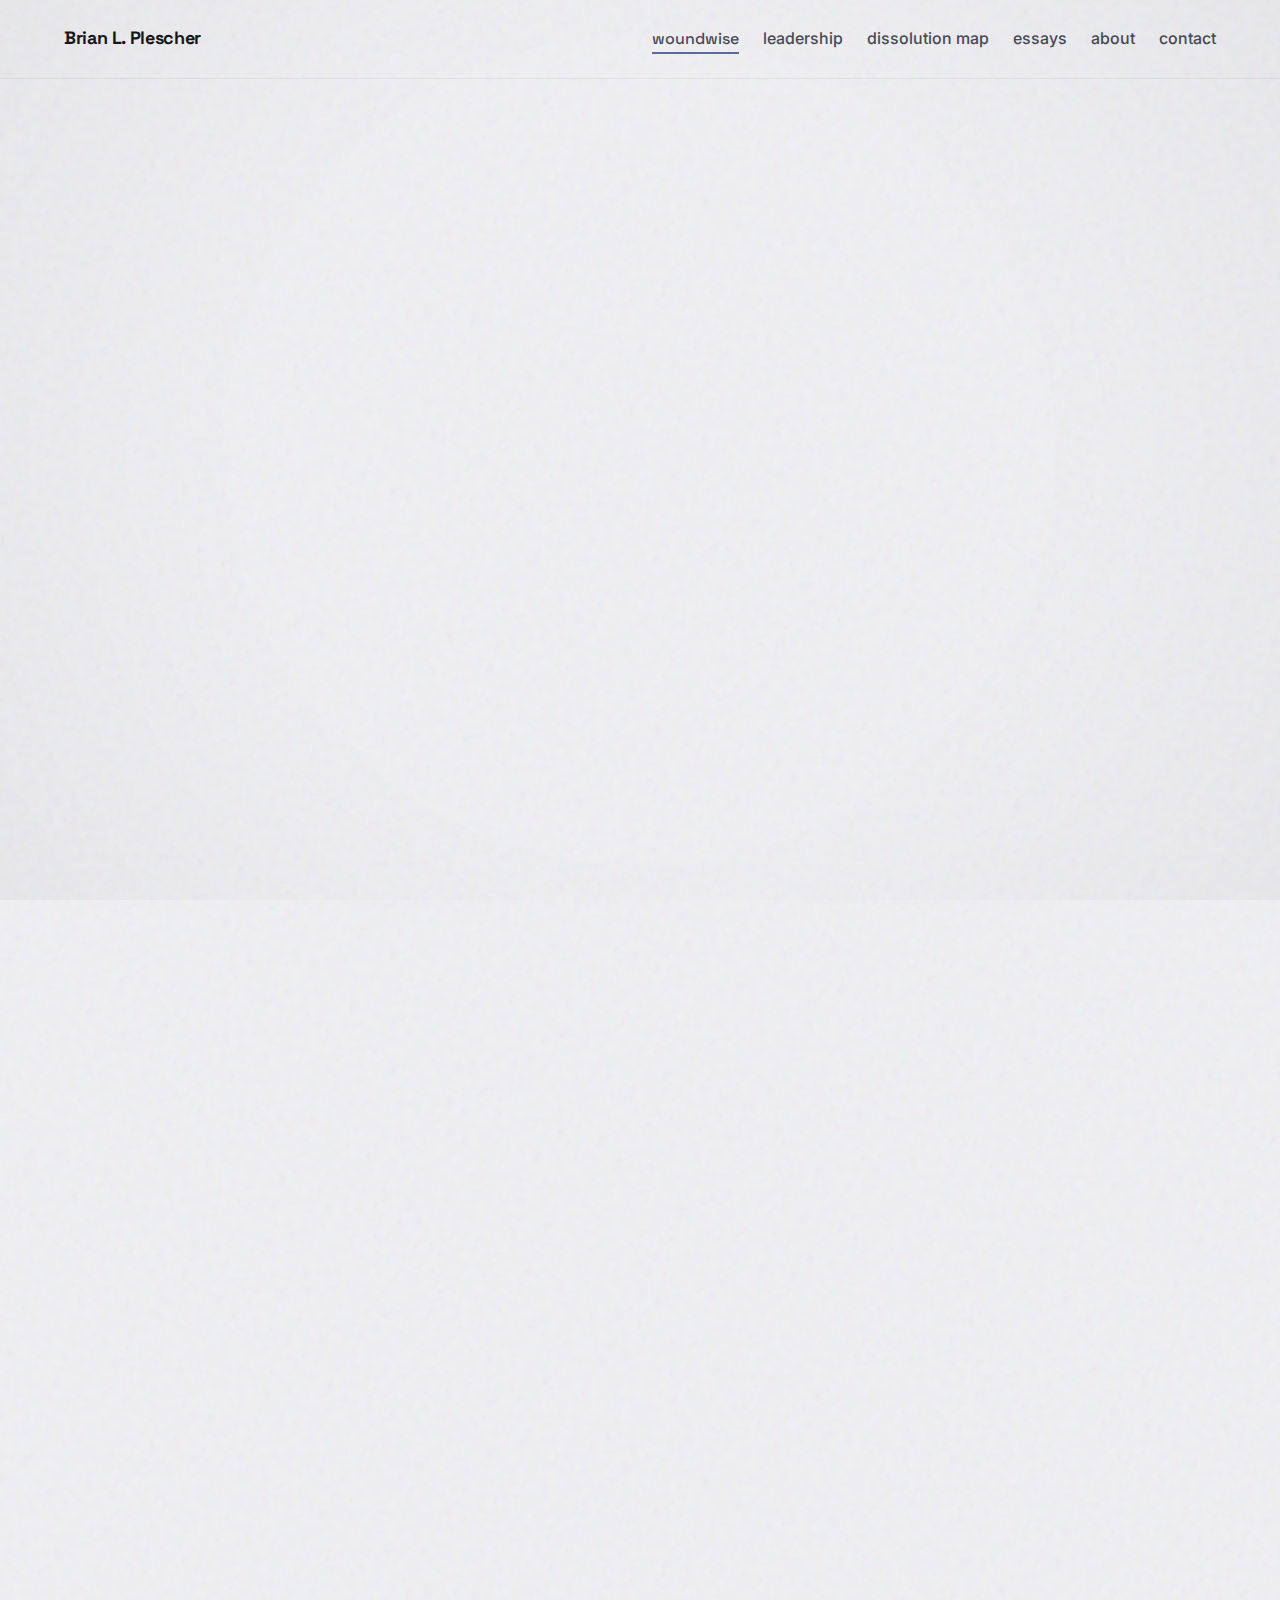
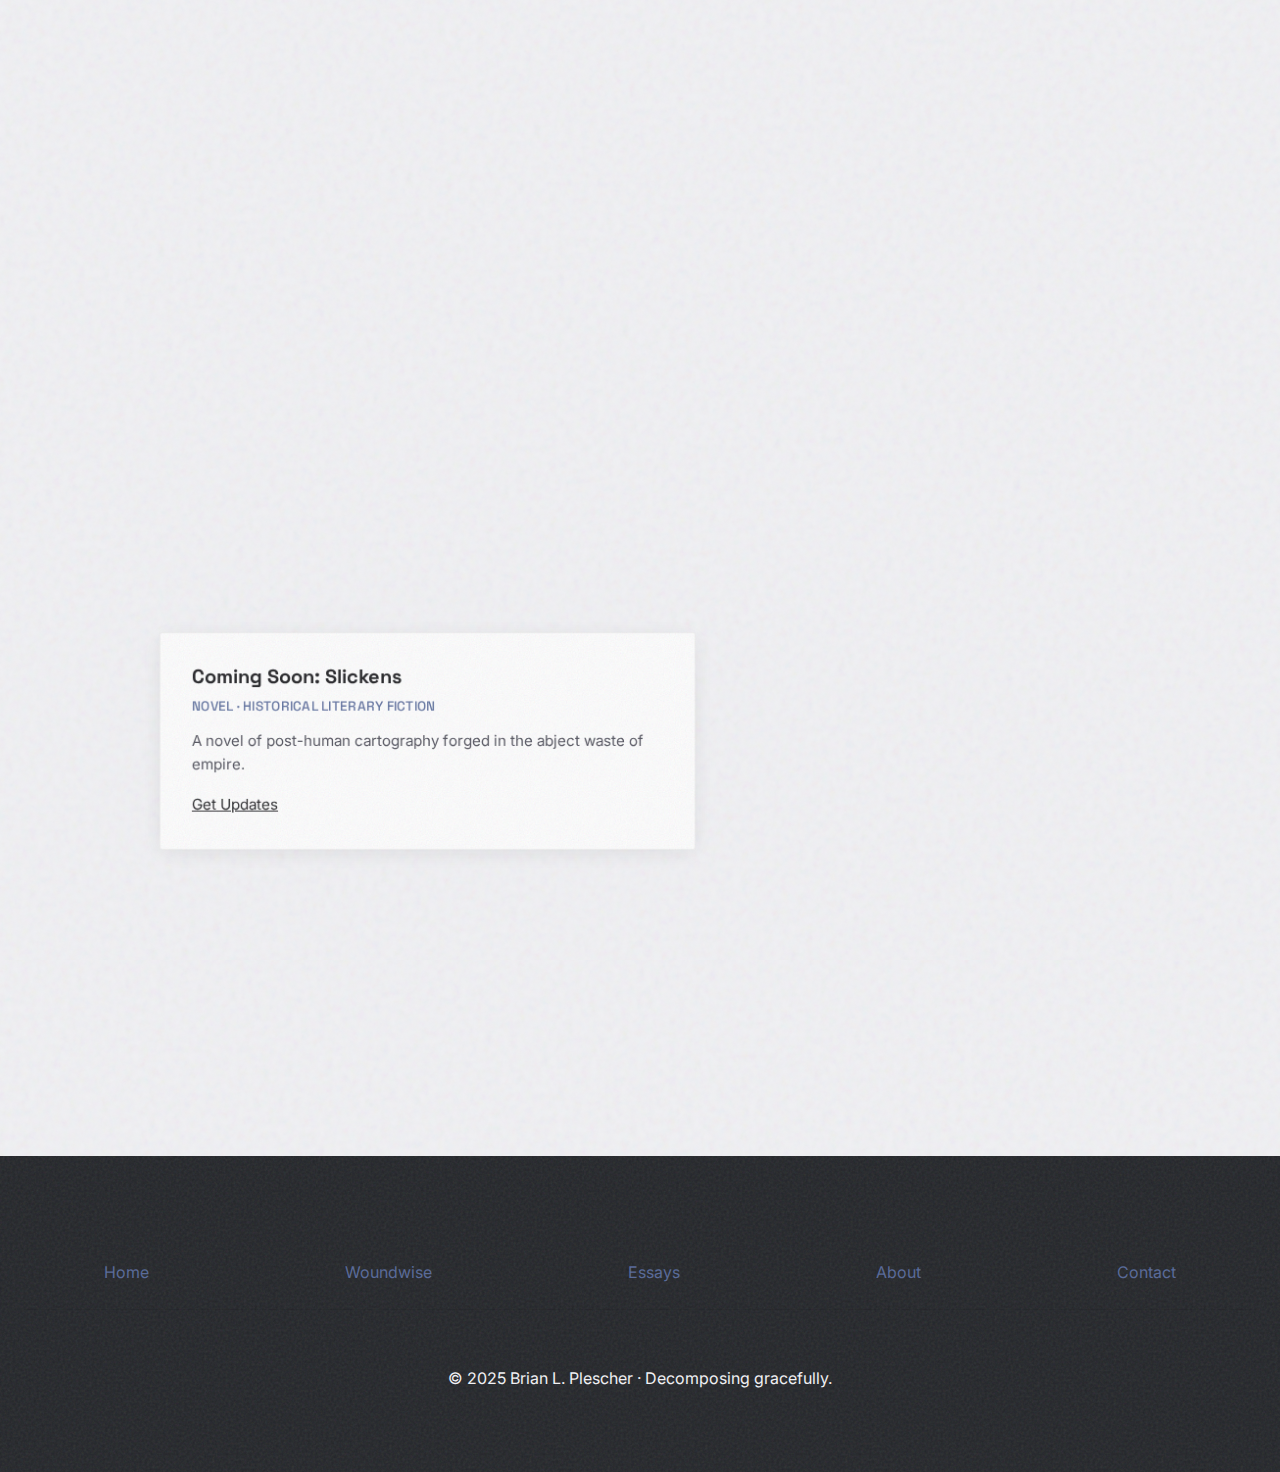
<file: index.html>
<!DOCTYPE html>
<html lang="en">

<head>
  <meta charset="UTF-8" />
  <meta name="viewport" content="width=device-width, initial-scale=1.0" />

  <title>Brian L. Plescher | Author of Woundwise | Experimental Philosophy & Fiction</title>
  <meta name="description"
    content="Brian L. Plescher, author of Woundwise: Dissolution, Abjective Ecology, and Subversive Becoming. Experimental philosophy, essays on collapse, mutual aid, and literary fiction exploring post-structural thought.">
  <meta name="keywords"
    content="Brian L. Plescher, Woundwise book, experimental philosophy, abjective ecology, dissolution philosophy, subversive becoming, post-structural philosophy, mutual aid, collapse methodology, philosophical essays">

  <link rel="canonical" href="https://www.brianplescher.com/">
  <link rel="icon" type="image/png" href="/images/favicon.png">

  <link rel="preconnect" href="https://fonts.googleapis.com">
  <link rel="preconnect" href="https://fonts.gstatic.com" crossorigin>
  <link
    href="https://fonts.googleapis.com/css2?family=Inter:wght@400;500;600&family=Space+Grotesk:wght@700&display=swap"
    rel="stylesheet" />
  <link rel="stylesheet" href="https://cdnjs.cloudflare.com/ajax/libs/font-awesome/6.5.2/css/all.min.css"
    integrity="sha512-SnH5WK+bZxgPHs44uWIX+LLJAJ9/2PkPKZ5QiAj6Ta86w+fsb2TkcmfRyVX3pBnMFcV7oQPJkl9QevSCWr3W6A=="
    crossorigin="anonymous" referrerpolicy="no-referrer" />
  <link rel="stylesheet" href="style.css">

  <style>
    .quote-librarything {
      font-style: italic;
      border-left: 4px solid var(--indigo);
      margin: var(--space-xl) 0;
      padding: var(--space-sm) var(--space-lg);
      color: var(--muted);
      max-width: 65ch;
    }

    .quote-librarything footer {
      text-align: right;
      font-size: 0.9rem;
      margin-top: var(--space-sm);
      font-family: 'Space Grotesk', sans-serif;
      color: var(--deepblue);
    }

    .quote-librarything a {
      color: var(--deepblue);
      text-decoration: underline;
      transition: color var(--transition-fast);
    }

    .quote-librarything a:hover,
    .quote-librarything a:focus {
      color: var(--indigo);
      outline: none;
    }
  </style>


  <meta property="og:type" content="website">
  <meta property="og:title" content="Brian L. Plescher | Author of Woundwise">
  <meta property="og:description"
    content="Author of Woundwise: Dissolution, Abjective Ecology, and Subversive Becoming. Experimental philosophy exploring collapse, mutual aid, and post-structural thought.">
  <meta property="og:url" content="https://www.brianplescher.com/">
  <meta property="og:image" content="https://www.brianplescher.com/images/woundwise_cover_seo.webp">

  <meta name="twitter:card" content="summary_large_image">
  <meta name="twitter:title" content="Brian L. Plescher | Author of Woundwise">
  <meta name="twitter:description"
    content="Author of Woundwise: Dissolution, Abjective Ecology, and Subversive Becoming. Experimental philosophy exploring collapse and mutual aid.">
  <meta name="twitter:image" content="https://www.brianplescher.com/images/woundwise_cover_seo.webp">

  <script type="application/ld+json">
  {
    "@context": "https://schema.org",
    "@type": "Person",
    "@id": "https://www.brianplescher.com/#brian",
    "name": "Brian L. Plescher",
    "url": "https://www.brianplescher.com/",
    "jobTitle": "Writer and Philosopher",
    "description": "Author of Woundwise and experimental philosophy essays exploring collapse, abjective ecology, mutual aid, and literary fiction.",
    "sameAs": [
      "https://www.linkedin.com/in/brianplescher",
      "https://brianplescher.substack.com",
      "https://www.instagram.com/brianlplescher",
      "https://www.facebook.com/brianlplescher",
      "https://www.youtube.com/@brianlplescher",
      "https://www.amazon.com/stores/author/B0FSDZHM5P"
    ]
  }
  </script>

  <script type="application/ld+json">
  {
    "@context": "https://schema.org",
    "@type": "FAQPage",
    "mainEntity": [
      {
        "@type": "Question",
        "name": "What is Woundwise about?",
        "acceptedAnswer": {
          "@type": "Answer",
          "text": "Woundwise is an experimental philosophy book by Brian L. Plescher that examines collapse as a methodology. It explores dissolution, abjective ecology, and subversive becoming through post-structural thought, transforming wounds into openings for transformation."
        }
      },
      {
        "@type": "Question",
        "name": "Who is Brian L. Plescher?",
        "acceptedAnswer": {
          "@type": "Answer",
          "text": "Brian L. Plescher is a writer and philosopher, author of Woundwise. He holds an M.S. in Leadership from Michigan State University, an M.Div from Austin Presbyterian Theological Seminary, and has completed Executive Education at Yale School of Management. His work explores experimental philosophy, abjective ecology, and mutual aid."
        }
      },
      {
        "@type": "Question",
        "name": "Where can I buy Woundwise?",
        "acceptedAnswer": {
          "@type": "Answer",
          "text": "Woundwise is available on Amazon in both paperback and Kindle formats. You can purchase it at https://buy.stripe.com/8x2aEY2qkfib2Cd0jJ9sk01"
        }
      },
      {
        "@type": "Question",
        "name": "What is abjective ecology?",
        "acceptedAnswer": {
          "@type": "Answer",
          "text": "Abjective ecology is a philosophical framework explored in Woundwise that examines how contamination, breakdown, and what is typically rejected or expelled can become sites of transformation and new ecological relationships. It draws from post-structural philosophy and systems theory."
        }
      }
    ]
  }
  </script>
</head>

<body>
  <a class="skip-link" href="#main">Skip to main content</a>

  <nav role="navigation" aria-label="Main navigation">
    <div class="nav-left">
      <div class="brand"><a href="index.html">Brian L. Plescher</a></div>
    </div>
    <div class="navlinks">
      <a href="woundwise.html" class="nav-primary-link">woundwise</a>
      <a href="woundwise-leadership.html">leadership</a>
      <a href="graph.html">dissolution map</a>
      <a href="essays.html">essays</a>
      <a href="index.html#about">about</a>
      <a href="index.html#contact">contact</a>
    </div>
  </nav>

  <main id="main">
    <section class="hero-asymmetric fade-up">
      <h1>Brian L. Plescher<br />Philosopher and Author</h1>
      <p class="lead">
        Author of <strong>Woundwise</strong>. Exploring dissolution, abjective ecology, and subversive becoming through
        experimental philosophy and literary fiction.
      </p>
    </section>

    <div class="main-section" role="region" aria-label="Site content">
      <div class="content-col">
        <article class="mod fade-up" id="woundwise">
          <h2>Woundwise: Dissolution, Abjective Ecology, and Subversive Becoming</h2>
          <div class="meta">nonfiction · experimental philosophy · 2025</div>
          <p>
            <em>Woundwise</em> examines collapse as a methodology. Through critical writing and field research, this
            experimental philosophy book explores how wounds—personal, cultural, and social—can be reimagined not as
            endpoints but as openings for transformation. A deep dive into <a
              href="woundwise.html#breakdown">dissolution philosophy</a>, <a
              href="essays.html#post-anthropocene">abjective ecology</a>, and post-structural thought.
          </p>

          <blockquote class="quote-librarything"
            cite="https://www.librarything.com/ner/detail/55394/Woundwise-Dissolution-Abjective-Ecology-Subversive-Becoming">
            <p>"Woundwise is a field manual for turning psychiatric violence, racialised shame, and ecological collapse
              into collective intelligence."</p>
            <footer>— <cite><a
                  href="https://www.librarything.com/ner/detail/55394/Woundwise-Dissolution-Abjective-Ecology-Subversive-Becoming"
                  target="_blank" rel="noopener">LibraryThing Analysis</a></cite></footer>
          </blockquote>
          <a class="btnlink" href="woundwise.html">Learn More About Woundwise</a>
          <a class="btnlink" href="https://buy.stripe.com/8x2aEY2qkfib2Cd0jJ9sk01" target="_blank" rel="noopener"
            style="margin-left: 0.5rem;">Buy Now</a>
          <p class="text-sm-muted mt-md">
            New to Woundwise?
            <a href="woundwise.html#get-started" class="link-underline">
              Get started with a short orientation.
            </a>
          </p>
        </article>

        <article class="mod fade-up" id="essays">
          <h2>Essays on Collapse, Mutual Aid &amp; Abjective Ecology</h2>
          <p>
            Explorations in <a href="essays.html#post-anthropocene">abjective ecology</a>, <a
              href="essays.html#gift-of-hunger">mutual aid</a>, technological refusal, and collective transformation.
            Experimental philosophy essays examining post-anthropocene thought, gift economies, and subversive becoming.
            Philosophy as a living tool—persistent on the margins.
          </p>
          <a class="btnlink" href="essays.html">Read Philosophy Essays</a>
        </article>

        <article class="mod fade-up" id="leadership">
          <h2>Woundwise Leadership</h2>
          <div class="meta">organizational architecture · new framework</div>
          <p>
            Organizations don't just have blind spots; they have systematic architectures of what they refuse to see.
            <strong>Woundwise Leadership™</strong> is a framework for reading the "waste" of an organization—divergent
            data, refused knowledge, and operational friction—as its most vital signal. An invitation to build capacity
            for ontological humility.
          </p>
          <a class="btnlink" href="woundwise-leadership.html">Read the Concept</a>
        </article>

        <article class="mod fade-up" id="slickens" style="opacity: 0.9; transform: scale(0.98);">
          <h3 style="margin-bottom: var(--space-xs);">Coming Soon: Slickens</h3>
          <div class="meta" style="font-size: 0.85rem; margin-bottom: var(--space-sm);">novel · historical literary
            fiction</div>
          <p style="font-size: 0.95rem; margin-bottom: var(--space-md);">
            A novel of post-human cartography forged in the abject waste of empire.
          </p>
          <a class="text-sm-muted link-underline" href="#contact"
            onclick="document.getElementById('message').value='I am interested in Slickens updates.';">
            Get Updates
          </a>
        </article>
      </div>

      <aside class="sidebar-col">
        <article class="mod about-mod fade-up" id="about">
          <img src="/images/brian_profile.webp" class="about-photo" alt="Brian L. Plescher" width="80" height="80"
            loading="lazy">
          <h3>About Brian</h3>
          <p>
            Writer and philosopher exploring the thresholds between dissolution and renewal.
          </p>
          <p class="about-cred">
            M.Div (Austin Seminary), M.S. Leadership &amp; Strategy (MSU), advanced study at Yale SOM.
          </p>
          <button class="btnlink" id="aboutOpen" aria-controls="aboutModal" aria-expanded="false">Full Bio</button>
        </article>

        <article class="mod imprint-mod fade-up" id="contact">
          <h3>Signal / Noise</h3>
          <p>Interested in experimental dialogue?</p>
          <form name="contact" method="POST" action="/thankyou.html" data-netlify="true" class="contact-form"
            id="collabForm">
            <input type="hidden" name="form-name" value="contact">
            <div class="form-group">
              <label for="email">Email</label>
              <input type="email" id="email" name="email" required autocomplete="email" placeholder="you@somewhere.com">
              <div class="form-error" id="email-error"></div>
            </div>
            <div class="form-group">
              <label for="message">Transmission</label>
              <textarea id="message" name="message" rows="4" required placeholder="..."></textarea>
              <div class="form-error" id="message-error"></div>
            </div>
            <div class="form-error" id="form-error"></div>
            <button type="submit" id="submitBtn" class="btnlink">Transmit</button>
          </form>

          <div class="divider-top">
            <a href="https://brianplescher.substack.com" target="_blank" rel="noopener noreferrer"
              class="substack-link">
              <i class="fa-solid fa-square-pen"></i> Subscribe on Substack
            </a>
          </div>
        </article>
      </aside>
    </div>
  </main>

  <div id="aboutModal" class="modal" role="dialog" aria-modal="true" aria-labelledby="aboutModalTitle"
    aria-hidden="true">
    <div class="modal-bg" aria-hidden="true"></div>
    <div class="modal-content">
      <button class="modal-close" aria-label="Close About" id="aboutClose">&times;</button>
      <h3 id="aboutModalTitle">About Brian</h3>
      <p>Brian L. Plescher is a writer and philosopher exploring the thresholds between dissolution, creativity, and
        renewal. His work engages post-structural thought, ecology, and systems theory to investigate how collapse can
        become a generative force. Author of <a href="woundwise.html">Woundwise</a> and contributor of <a
          href="essays.html">philosophy essays</a> on mutual aid and abjective ecology.</p>
      <p>He holds a Master of Science in Leadership, Management, and Strategy from Michigan State University, a Master
        of Divinity from Austin Presbyterian Theological Seminary, and Executive Education from Yale School of
        Management.</p>
    </div>
  </div>

  <div id="thankYouModal" class="modal" role="dialog" aria-modal="true" aria-labelledby="thankYouModalTitle"
    aria-hidden="true">
    <div class="modal-bg" aria-hidden="true"></div>
    <div class="modal-content">
      <button class="modal-close" aria-label="Close Thank You" id="thankYouClose">&times;</button>
      <h3 id="thankYouModalTitle">Transmission Received</h3>
      <p>Your message has been sent. May your creative assemblies multiply.</p>
    </div>
  </div>

  <footer>
    <nav aria-label="Footer navigation" style="margin-bottom: var(--space-lg); text-align: center;">
      <a href="index.html" style="color: var(--indigo); margin: 0 var(--space-md); text-decoration: none;">Home</a>
      <a href="woundwise.html"
        style="color: var(--indigo); margin: 0 var(--space-md); text-decoration: none;">Woundwise</a>
      <a href="essays.html" style="color: var(--indigo); margin: 0 var(--space-md); text-decoration: none;">Essays</a>
      <a href="index.html#about"
        style="color: var(--indigo); margin: 0 var(--space-md); text-decoration: none;">About</a>
      <a href="index.html#contact"
        style="color: var(--indigo); margin: 0 var(--space-md); text-decoration: none;">Contact</a>
    </nav>
    <div class="social-icons">
      <a href="https://instagram.com/brianlplescher" aria-label="Instagram" target="_blank" rel="noopener noreferrer"><i
          class="fab fa-instagram"></i></a>
      <a href="https://facebook.com/brianlplescher" aria-label="Facebook" target="_blank" rel="noopener noreferrer"><i
          class="fab fa-facebook"></i></a>
      <a href="https://www.linkedin.com/in/brianplescher" aria-label="LinkedIn" target="_blank"
        rel="noopener noreferrer"><i class="fab fa-linkedin"></i></a>
      <a href="https://www.youtube.com/@brianlplescher" aria-label="YouTube" target="_blank"
        rel="noopener noreferrer"><i class="fab fa-youtube"></i></a>
      <a href="https://brianplescher.substack.com" aria-label="Substack" target="_blank" rel="noopener noreferrer"><i
          class="fa-solid fa-square-pen"></i></a>
    </div>
    <p>© 2025 Brian L. Plescher · Decomposing gracefully.</p>
  </footer>

  <script>
    // Modal management
    class Modal {
      constructor(modalId, triggerId, closeId) {
        this.modal = document.getElementById(modalId);
        this.trigger = triggerId ? document.getElementById(triggerId) : null;
        this.closeBtn = document.getElementById(closeId);
        this.modalBg = this.modal?.querySelector('.modal-bg');
        if (this.modal) this.init();
      }
      init() {
        if (this.trigger) this.trigger.addEventListener('click', (e) => {
          e.preventDefault();
          this.open();
        });
        if (this.closeBtn) this.closeBtn.addEventListener('click', () => this.close());
        if (this.modalBg) this.modalBg.addEventListener('click', () => this.close());
        document.addEventListener('keydown', (e) => {
          if (e.key === 'Escape' && this.modal.classList.contains('active')) this.close();
        });
      }
      open() {
        this.modal.classList.add('active');
        this.modal.setAttribute('aria-hidden', 'false');
      }
      close() {
        this.modal.classList.remove('active');
        this.modal.setAttribute('aria-hidden', 'true');
        if (this.trigger) this.trigger.focus();
      }
    }

    const aboutModal = new Modal('aboutModal', 'aboutOpen', 'aboutClose');
    const thankYouModal = new Modal('thankYouModal', null, 'thankYouClose');

    // Form handling (Netlify-compatible custom submit)
    const form = document.getElementById('collabForm');
    if (form) {
      form.addEventListener('submit', async (e) => {
        e.preventDefault();

        // Clear previous errors
        document.querySelectorAll('.form-error').forEach(el => {
          el.textContent = '';
          el.classList.remove('visible');
        });

        // Basic validation
        const email = document.getElementById('email').value.trim();
        const message = document.getElementById('message').value.trim();

        if (!email || !email.includes('@')) {
          document.getElementById('email-error').textContent = 'Please enter a valid email address.';
          document.getElementById('email-error').classList.add('visible');
          return;
        }

        if (!message || message.length < 10) {
          document.getElementById('message-error').textContent = 'Please enter a message (at least 10 characters).';
          document.getElementById('message-error').classList.add('visible');
          return;
        }

        const btn = document.getElementById('submitBtn');
        btn.disabled = true;
        btn.textContent = 'Transmitting...';

        try {
          const response = await fetch('/', {
            method: 'POST',
            body: new FormData(form),
            headers: { 'Accept': 'application/json' }
          });

          if (response.ok) {
            thankYouModal.open();
            form.reset();
          } else {
            throw new Error('Network response was not ok');
          }
        } catch (err) {
          document.getElementById('form-error').textContent = 'Transmission failed. Please try again or email directly.';
          document.getElementById('form-error').classList.add('visible');
        } finally {
          btn.disabled = false;
          btn.textContent = 'Transmit';
        }
      });
    }

    // Fade observer
    const io = new IntersectionObserver(entries => {
      entries.forEach(entry => {
        if (entry.isIntersecting) entry.target.classList.add('fade-up');
      });
    }, { threshold: 0.1 });

    document.querySelectorAll('.fade-up').forEach(el => io.observe(el));
  </script>
</body>

</html>
</file>
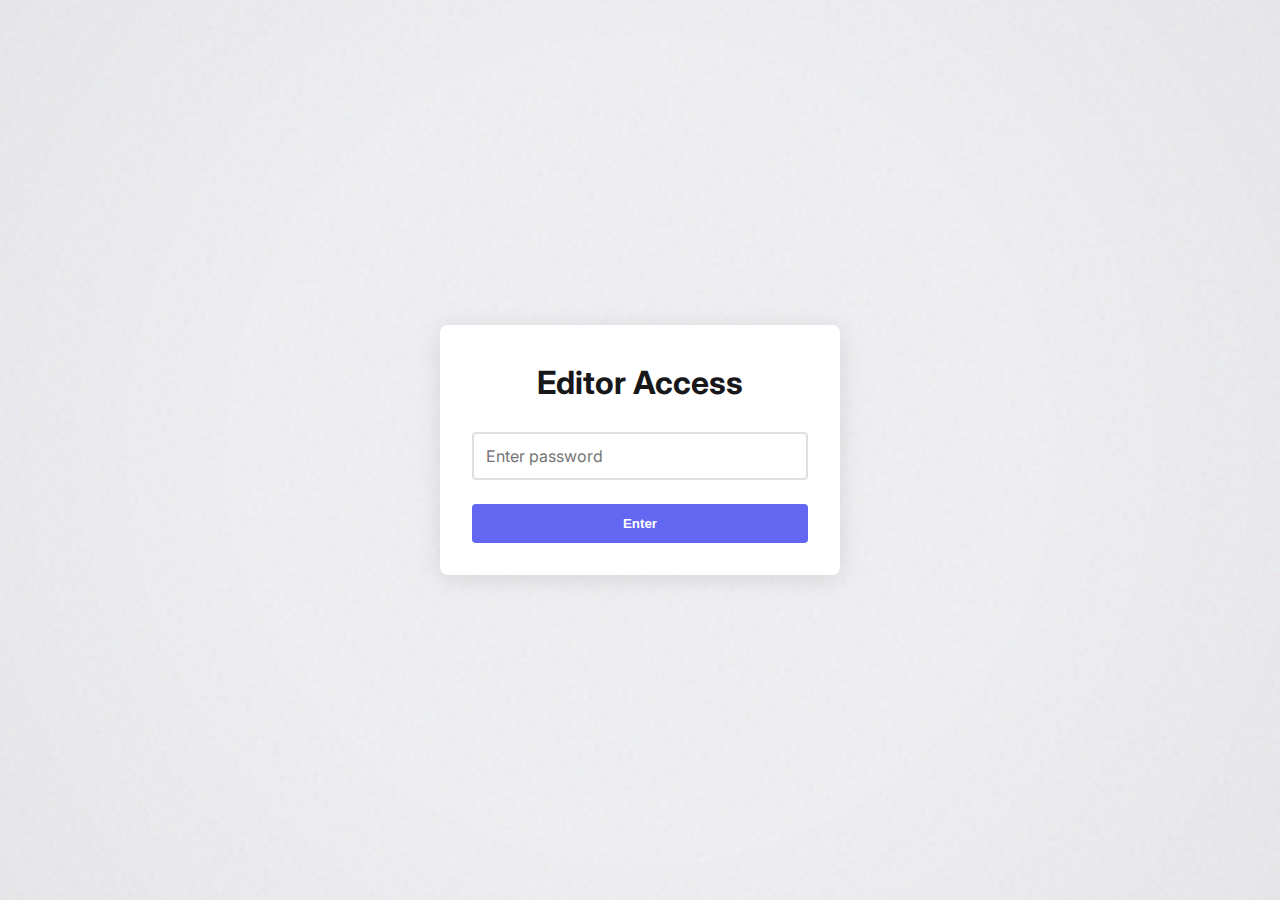
<file: editor.html>
<!DOCTYPE html>
<html lang="en">
<head>
    <meta charset="UTF-8">
    <meta name="viewport" content="width=device-width, initial-scale=1.0">
    <title>Historical Fiction Editor - Brian Plescher</title>
    <link rel="stylesheet" href="style.css">
    <link rel="preconnect" href="https://fonts.googleapis.com">
    <link rel="preconnect" href="https://fonts.gstatic.com" crossorigin>
    <link href="https://fonts.googleapis.com/css2?family=Inter:wght@400;500;600;700&family=Space+Grotesk:wght@400;500;600;700&display=swap" rel="stylesheet">
    <style>
        .editor-container {
            max-width: 1400px;
            margin: 0 auto;
            padding: 2rem;
        }
        
        .password-screen {
            display: flex;
            justify-content: center;
            align-items: center;
            min-height: 100vh;
        }
        
        .password-form {
            background: white;
            padding: 2rem;
            border-radius: 8px;
            box-shadow: 0 4px 24px rgba(0,0,0,0.1);
            max-width: 400px;
            width: 100%;
        }
        
        .editor-grid {
            display: grid;
            grid-template-columns: 1fr 2fr;
            gap: 2rem;
            margin-top: 2rem;
        }
        
        .controls-panel {
            background: white;
            padding: 1.5rem;
            border-radius: 8px;
            box-shadow: 0 4px 24px rgba(0,0,0,0.1);
            height: fit-content;
            position: sticky;
            top: 2rem;
        }
        
        .text-input textarea {
            width: 100%;
            min-height: 300px;
            padding: 1.5rem;
            border: 2px solid #e0e0e0;
            border-radius: 8px;
            font-family: 'Inter', sans-serif;
            font-size: 1rem;
            line-height: 1.6;
            resize: vertical;
        }
        
        .paragraph-card {
            background: white;
            border-radius: 8px;
            box-shadow: 0 4px 24px rgba(0,0,0,0.1);
            margin-bottom: 1.5rem;
            overflow: hidden;
            border-left: 4px solid #6366f1;
        }
        
        .paragraph-header {
            background: #f8f9fa;
            padding: 1rem 1.5rem;
            display: flex;
            justify-content: space-between;
            align-items: center;
            border-bottom: 1px solid rgba(0,0,0,0.1);
        }
        
        .paragraph-content {
            padding: 1.5rem;
        }
        
        .btn-small {
            padding: 0.5rem 1rem;
            font-size: 0.9rem;
            border: none;
            border-radius: 4px;
            cursor: pointer;
            font-weight: 500;
            transition: all 0.2s;
            margin-left: 0.5rem;
        }
        
        .btn-accept { background: #10b981; color: white; }
        .btn-reject { background: #ef4444; color: white; }
        .btn-export { background: #6366f1; color: white; }
        .btn-small:hover { transform: translateY(-1px); }
        
        .form-group {
            margin-bottom: 1.5rem;
        }
        
        .form-group label {
            display: block;
            font-weight: 600;
            margin-bottom: 0.5rem;
        }
        
        .form-group select,
        .form-group textarea,
        .form-group input {
            width: 100%;
            padding: 0.75rem;
            border: 2px solid #e0e0e0;
            border-radius: 4px;
            font-family: inherit;
            font-size: 1rem;
        }
        
        .processing { opacity: 0.7; pointer-events: none; }
        
        .error-message {
            background: rgba(239, 68, 68, 0.1);
            color: #dc2626;
            padding: 1rem;
            border-radius: 4px;
            margin-top: 1rem;
        }
        
        .success-message {
            background: rgba(16, 185, 129, 0.1);
            color: #059669;
            padding: 1rem;
            border-radius: 4px;
            margin-top: 1rem;
        }
        
        .analysis-box {
            background: #fef3c7;
            border-left: 4px solid #f59e0b;
            padding: 1rem;
            margin-bottom: 1rem;
            border-radius: 4px;
            font-size: 0.95rem;
        }
        
        @media (max-width: 1200px) {
            .editor-grid { grid-template-columns: 1fr; }
            .controls-panel { position: static; }
        }
    </style>
</head>
<body>
    <!-- Password Screen -->
    <div id="passwordScreen" class="password-screen">
        <div class="password-form">
            <h1 style="margin-bottom: 1.5rem; text-align: center;">Editor Access</h1>
            <div class="form-group">
                <input type="password" id="passwordInput" placeholder="Enter password" />
            </div>
            <button onclick="checkPassword()" style="width: 100%; padding: 0.75rem; background: #6366f1; color: white; border: none; border-radius: 4px; cursor: pointer; font-weight: 600;">Enter</button>
            <div id="passwordError" class="error-message" style="display: none;">Incorrect password</div>
        </div>
    </div>

    <!-- Main Editor Interface -->
    <div id="editorInterface" style="display: none;">
        <nav style="background: white; padding: 1rem 2rem; box-shadow: 0 2px 8px rgba(0,0,0,0.1); margin-bottom: 2rem;">
            <div style="display: flex; justify-content: space-between; align-items: center;">
                <div style="font-size: 1.25rem; font-weight: 600;">Historical Fiction Editor</div>
                <div>
                    <a href="index.html" style="margin-left: 1.5rem;">Home</a>
                    <a href="essays.html" style="margin-left: 1.5rem;">Essays</a>
                </div>
            </div>
        </nav>

        <div class="editor-container">
            <div class="editor-grid">
                <!-- Controls Panel -->
                <div class="controls-panel">
                    <h2 style="margin-top: 0;">Controls</h2>
                    
                    <div class="form-group">
                        <label for="chapterSelect">Chapter</label>
                        <select id="chapterSelect">
                            <option value="1">Chapter 1</option>
                            <option value="2">Chapter 2</option>
                            <option value="3">Chapter 3</option>
                            <option value="4">Chapter 4</option>
                            <option value="5">Chapter 5</option>
                            <option value="6">Chapter 6 (Keystone)</option>
                            <option value="7">Chapter 7</option>
                            <option value="8">Chapter 8</option>
                            <option value="9">Chapter 9</option>
                            <option value="10">Chapter 10</option>
                        </select>
                    </div>
                    
                    <div class="form-group">
                        <label for="customContext">Additional Context</label>
                        <textarea id="customContext" rows="3" placeholder="Optional scene-specific guidance..."></textarea>
                    </div>
                    
                    <div style="margin-bottom: 1.5rem;">
                        <label style="display: flex; align-items: center; cursor: pointer;">
                            <input type="checkbox" id="deletionMode" style="width: auto; margin-right: 0.5rem;">
                            <span>Deletion Mode (tighten existing)</span>
                        </label>
                    </div>
                    
                    <button onclick="processText()" id="processBtn" style="width: 100%; padding: 0.75rem; background: #6366f1; color: white; border: none; border-radius: 4px; cursor: pointer; font-weight: 600; margin-bottom: 0.75rem;">
                        Process Text
                    </button>
                    
                    <button onclick="clearAllText()" style="width: 100%; padding: 0.75rem; background: #ef4444; color: white; border: none; border-radius: 4px; cursor: pointer; font-weight: 600;">
                        Clear All
                    </button>
                    
                    <div id="statusMessage"></div>
                </div>

                <!-- Main Editor Area -->
                <div>
                    <div class="text-input" style="background: white; border-radius: 8px; box-shadow: 0 4px 24px rgba(0,0,0,0.1); margin-bottom: 2rem;">
                        <textarea id="originalText" placeholder="Paste your text here (separate paragraphs with blank lines)..."></textarea>
                    </div>
                    
                    <div id="results"></div>
                </div>
            </div>
        </div>
    </div>

    <script>
        let paragraphs = [];
        let processing = false;

        function checkPassword() {
            const input = document.getElementById('passwordInput').value;
            const correctPassword = 'stones'; // Change this
            
            if (input === correctPassword) {
                document.getElementById('passwordScreen').style.display = 'none';
                document.getElementById('editorInterface').style.display = 'block';
            } else {
                document.getElementById('passwordError').style.display = 'block';
            }
        }

        function splitIntoParagraphs(text) {
            return text.split(/\n\n+/).map(p => p.trim()).filter(p => p);
        }

        async function processText() {
            const originalText = document.getElementById('originalText').value.trim();
            if (!originalText) {
                showStatus('Please enter text to process.', 'error');
                return;
            }

            // First test if Netlify functions are working
            try {
                const testResponse = await fetch('/.netlify/functions/test');
                if (testResponse.ok) {
                    const testData = await testResponse.json();
                    showStatus(`Functions working: ${testData.message}`, 'success');
                } else {
                    showStatus('Netlify functions not available - check deployment', 'error');
                    return;
                }
            } catch (error) {
                showStatus(`Function test failed: ${error.message}`, 'error');
                return;
            }

            const chapter = document.getElementById('chapterSelect').value;
            const deletionMode = document.getElementById('deletionMode').checked;
            const customContext = document.getElementById('customContext').value;

            processing = true;
            document.getElementById('processBtn').textContent = 'Processing...';
            document.getElementById('processBtn').disabled = true;

            try {
                paragraphs = splitIntoParagraphs(originalText).map((text, index) => ({
                    id: index,
                    original: text,
                    edited: null,
                    analysis: null,
                    status: 'pending'
                }));

                renderResults();
                
                for (let i = 0; i < paragraphs.length; i++) {
                    await processOneParagraph(i, chapter, deletionMode, customContext);
                }

                showStatus('Processing complete!', 'success');
            } catch (error) {
                console.error('Processing error:', error);
                showStatus(`Error: ${error.message}`, 'error');
            } finally {
                processing = false;
                document.getElementById('processBtn').textContent = 'Process Text';
                document.getElementById('processBtn').disabled = false;
            }
        }

        async function processOneParagraph(index, chapter, deletionMode, customContext) {
            const paragraph = paragraphs[index];
            renderResults();

            try {
                // First try Netlify functions
                let response;
                let useDirectAPI = false;
                
                try {
                    console.log('Trying Netlify function...');
                    response = await fetch('/.netlify/functions/edit-simple', {
                        method: 'POST',
                        headers: { 'Content-Type': 'application/json' },
                        body: JSON.stringify({
                            text: paragraph.original,
                            chapter: parseInt(chapter),
                            deletionMode: deletionMode,
                            customContext: customContext
                        })
                    });
                    
                    if (!response.ok) {
                        throw new Error(`Netlify function failed: ${response.status}`);
                    }
                } catch (error) {
                    console.log('Netlify function failed, trying direct API:', error.message);
                    useDirectAPI = true;
                }

                // Fallback to direct Claude API call
                if (useDirectAPI) {
                    const apiKey = prompt('Netlify functions are not available. Enter your Claude API key to use direct API:');
                    if (!apiKey) {
                        throw new Error('API key required for direct API access');
                    }

                    const systemPrompt = generateSystemPrompt(parseInt(chapter), deletionMode, customContext);
                    
                    response = await fetch('https://api.anthropic.com/v1/messages', {
                        method: 'POST',
                        headers: {
                            'Content-Type': 'application/json',
                            'x-api-key': apiKey,
                            'anthropic-version': '2023-06-01'
                        },
                        body: JSON.stringify({
                            model: 'claude-3-5-sonnet-20241022',
                            max_tokens: 1500,
                            system: systemPrompt,
                            messages: [{
                                role: 'user',
                                content: `ORIGINAL PARAGRAPH:\n${paragraph.original}`
                            }]
                        })
                    });

                    if (!response.ok) {
                        const errorData = await response.json();
                        throw new Error(errorData.error?.message || `API error: ${response.status}`);
                    }

                    const claudeData = await response.json();
                    const content = claudeData.content[0].text;

                    // Parse Claude response
                    const analysisMatch = content.match(/ANALYSIS:\s*(.+?)(?=\n\nREWRITE:)/s);
                    const rewriteMatch = content.match(/REWRITE:\s*(.+)/s);

                    const analysis = analysisMatch ? analysisMatch[1].trim() : 'Analysis not available';
                    const editedText = rewriteMatch ? rewriteMatch[1].trim() : paragraph.original;

                    paragraph.edited = editedText;
                    paragraph.analysis = analysis;
                    paragraph.status = 'completed';
                } else {
                    // Process Netlify function response
                    const data = await response.json();
                    paragraph.edited = data.edited_text;
                    paragraph.analysis = data.analysis;
                    paragraph.status = 'completed';
                    
                    if (data.diagnostics) {
                        console.log('Function diagnostics:', data.diagnostics);
                    }
                }
                
            } catch (error) {
                paragraph.status = 'error';
                paragraph.error = error.message;
                console.error('Processing error:', error);
            }
            
            renderResults();
        }

        // Helper function for direct API calls
        function generateSystemPrompt(chapter, deletionMode = false, customContext = '') {
            const techniques = {
                1: { MW: 1, NH: 2, TC: 1, SAP: 3 },
                2: { NH: 3, SAP: 2 },
                3: { MW: 3, NH: 1, SAP: 2 },
                4: { PP: 3, TC: 3 },
                5: { PP: 1, AK: 3, TC: 1 },
                6: { MW: 3, PP: 3, NH: 3, AK: 1, TC: 3, SAP: 3 },
                7: { AK: 3, LO: 3, SAP: 1 },
                8: { MW: 1, PP: 2, NH: 3, TC: 1 },
                9: { MW: 2, NH: 1, AK: 2, LO: 2 },
                10: { MW: 2, PP: 1, TC: 2, LO: 2, SAP: 2 }
            };

            const plotFunctions = {
                1: "Entry/Threshold — narrator enters charged landscape, movement through space, first sensory anchor contact, no inciting incident",
                2: "Orientation Through Absence — world explained by what's missing, gaps in records/maps, authority encountered indirectly",
                3: "Pattern Emergence — repetition reveals structure, objects recur, spaces revisited, quiet recognition through accumulation",
                4: "Compression — pressure replaces progression, tasks accelerate, interior/exterior collapse, shift from observation to occupation",
                5: "Fracture — narrative coherence fails, bodily strain/breakdown, contradictory sequences, crisis not climax",
                6: "The Grinding Stones (KEYSTONE) — past and present fully coexist, historical labor intrudes bodily, possession not memory, structural center",
                7: "Human Labor — meaning enacted not interpreted, sustained physical work, exhaustion replaces insight, rebuilds through body",
                8: "Recognition Without Resolution — understanding arrives but solves nothing, awareness sharpens, no action follows, refuses catharsis",
                9: "Reverberation — consequences unfold quietly, small gestures, spaces register what occurred, aftermath without spectacle",
                10: "Integration/Exit — return to threshold, sensory anchor reappears altered, closure through recontextualization not resolution"
            };

            const forbidden = {
                1: "No backstory. No motivation statements. No explanation of arrival.",
                2: "No historical exposition. No corrective narration. No filling gaps.",
                3: "No symbolic interpretation of objects. No thematic summary.",
                4: "No pauses for reflection. No clarifying transitions.",
                5: "No repair of coherence. No emotional resolution.",
                6: "No dates. No named historical explanations. No interpretive framing of stones.",
                7: "No metaphorical labor. No insight following work. No abstraction.",
                8: "No decisions. No actions taken. No moral resolution.",
                9: "No dramatization of aftermath. No explicit consequence statements.",
                10: "No summative explanation. No meaning statements. No closure language."
            };

            const chapterTechniques = techniques[chapter] || {};
            const plotFunction = plotFunctions[chapter] || '';
            const chapterForbidden = forbidden[chapter] || '';

            let prompt = `You are editing historical fiction using canonical experimental techniques. Your edits must be surgical and authoritative.

CHAPTER ${chapter} ARCHITECTURE:
${plotFunction}

TECHNIQUES FOR THIS CHAPTER:`;

            const dominant = [];
            const active = [];
            const present = [];

            Object.entries(chapterTechniques).forEach(([code, level]) => {
                const names = {
                    MW: 'Material Witness',
                    PP: 'Polyphonic Possession',
                    NH: 'Negative Historiography',
                    AK: 'Abjection as Knowledge',
                    TC: 'Temporal Collapse',
                    LO: 'Labor as Ontology',
                    SAP: 'Sensory Anchor Portal'
                };
                const name = names[code];
                if (level === 3) dominant.push(name);
                else if (level === 2) active.push(name);
                else if (level === 1) present.push(name);
            });

            if (dominant.length) prompt += `\nDOMINANT (primary): ${dominant.join(', ')}`;
            if (active.length) prompt += `\nACTIVE (strong): ${active.join(', ')}`;
            if (present.length) prompt += `\nPRESENT (subtle): ${present.join(', ')}`;

            prompt += `

TECHNIQUE DEFINITIONS:
• Material Witness: Objects testify through wear/damage/persistence, NOT symbolism. NO interpretation.
• Polyphonic Possession: Multiple consciousnesses inhabit narrator without quotation marks/framing. NO reflection on possession.
• Negative Historiography: Meaning from gaps/erasure/missing docs. Name what's absent, don't fill it. NO exposition.
• Abjection as Knowledge: Understanding through bodily degradation. Sensation BEFORE thought. NO aestheticizing.
• Temporal Collapse: Multiple times in same sentence, no hierarchy. NO clear before/after. NO flashback framing.
• Labor as Ontology: Identity through repetitive physical work. Thought FROM action. NO metaphorical labor.
• Sensory Anchor Portal: Concrete sensation opens temporal layers involuntarily. NO "I remembered." NO explanation.

CRITICAL PRINCIPLE:
This plot is TECTONIC not DRAMATIC. Pressure replaces conflict. Contact replaces climax. Reverberation replaces resolution.
Do not add false drama. Do not create conflict where pressure suffices.

FORBIDDEN IN THIS CHAPTER:
${chapterForbidden}`;

            if (deletionMode) {
                prompt += `

DELETION MODE ACTIVE:
If paragraph already conforms, improve by REMOVING excess explanation, softening emphasis, tightening sentences.
Do not add imagery or insight unless structurally necessary.`;
            }

            if (customContext) {
                prompt += `

ADDITIONAL CONTEXT:
${customContext}`;
            }

            prompt += `

OUTPUT FORMAT:
Provide exactly two sections:
ANALYSIS: (2-3 sentences only) What works, what needs adjustment, what failure modes to avoid
REWRITE: (the edited paragraph, no preamble, just the prose)`;

            return prompt;
        }

        function escapeHtml(text) {
            const div = document.createElement('div');
            div.textContent = text;
            return div.innerHTML;
        }

        function renderResults() {
            const resultsDiv = document.getElementById('results');
            
            if (paragraphs.length === 0) {
                resultsDiv.innerHTML = '';
                return;
            }

            resultsDiv.innerHTML = paragraphs.map((p, i) => `
                <div class="paragraph-card ${p.status}">
                    <div class="paragraph-header">
                        <span><strong>Paragraph ${i + 1}</strong></span>
                        <div>
                            ${p.status === 'completed' ? `
                                <button class="btn-small btn-accept" onclick="acceptParagraph(${i})">Accept</button>
                                <button class="btn-small btn-reject" onclick="rejectParagraph(${i})">Reject</button>
                                <button class="btn-small btn-export" onclick="exportParagraph(${i})">Copy</button>
                            ` : ''}
                        </div>
                    </div>
                    <div class="paragraph-content">
                        ${p.analysis ? `<div class="analysis-box"><strong>Analysis:</strong> ${escapeHtml(p.analysis)}</div>` : ''}
                        <div style="margin-bottom: 1.5rem;">
                            <strong>Original:</strong>
                            <p style="margin-top: 0.5rem; color: #6b7280;">${escapeHtml(p.original)}</p>
                        </div>
                        ${p.edited ? `
                            <div>
                                <strong>Edited:</strong>
                                <p style="margin-top: 0.5rem;">${escapeHtml(p.edited)}</p>
                            </div>
                        ` : p.status === 'pending' ? `
                            <div style="color: #6b7280; font-style: italic;">Waiting...</div>
                        ` : p.status === 'error' ? `
                            <div class="error-message">Error: ${escapeHtml(p.error || 'Unknown error')}</div>
                        ` : `
                            <div style="color: #6366f1; font-style: italic;">Processing...</div>
                        `}
                    </div>
                </div>
            `).join('');
        }

        function showStatus(message, type) {
            const statusDiv = document.getElementById('statusMessage');
            statusDiv.className = type === 'error' ? 'error-message' : 'success-message';
            statusDiv.textContent = message;
            statusDiv.style.display = 'block';
            setTimeout(() => statusDiv.style.display = 'none', 5000);
            
            // Also log to console for debugging
            console.log(`Status (${type}):`, message);
        }

        function clearAllText() {
            if (confirm('Clear all text and results?')) {
                document.getElementById('originalText').value = '';
                paragraphs = [];
                renderResults();
            }
        }

        function acceptParagraph(i) {
            paragraphs[i].status = 'accepted';
            renderResults();
        }

        function rejectParagraph(i) {
            paragraphs[i].status = 'rejected';
            renderResults();
        }

        function exportParagraph(i) {
            const text = paragraphs[i].edited || paragraphs[i].original;
            navigator.clipboard.writeText(text).then(() => {
                showStatus('Copied to clipboard!', 'success');
            });
        }

        // Initialize
        document.getElementById('passwordInput')?.addEventListener('keypress', (e) => {
            if (e.key === 'Enter') checkPassword();
        });
    </script>
</body>
</html>
</file>
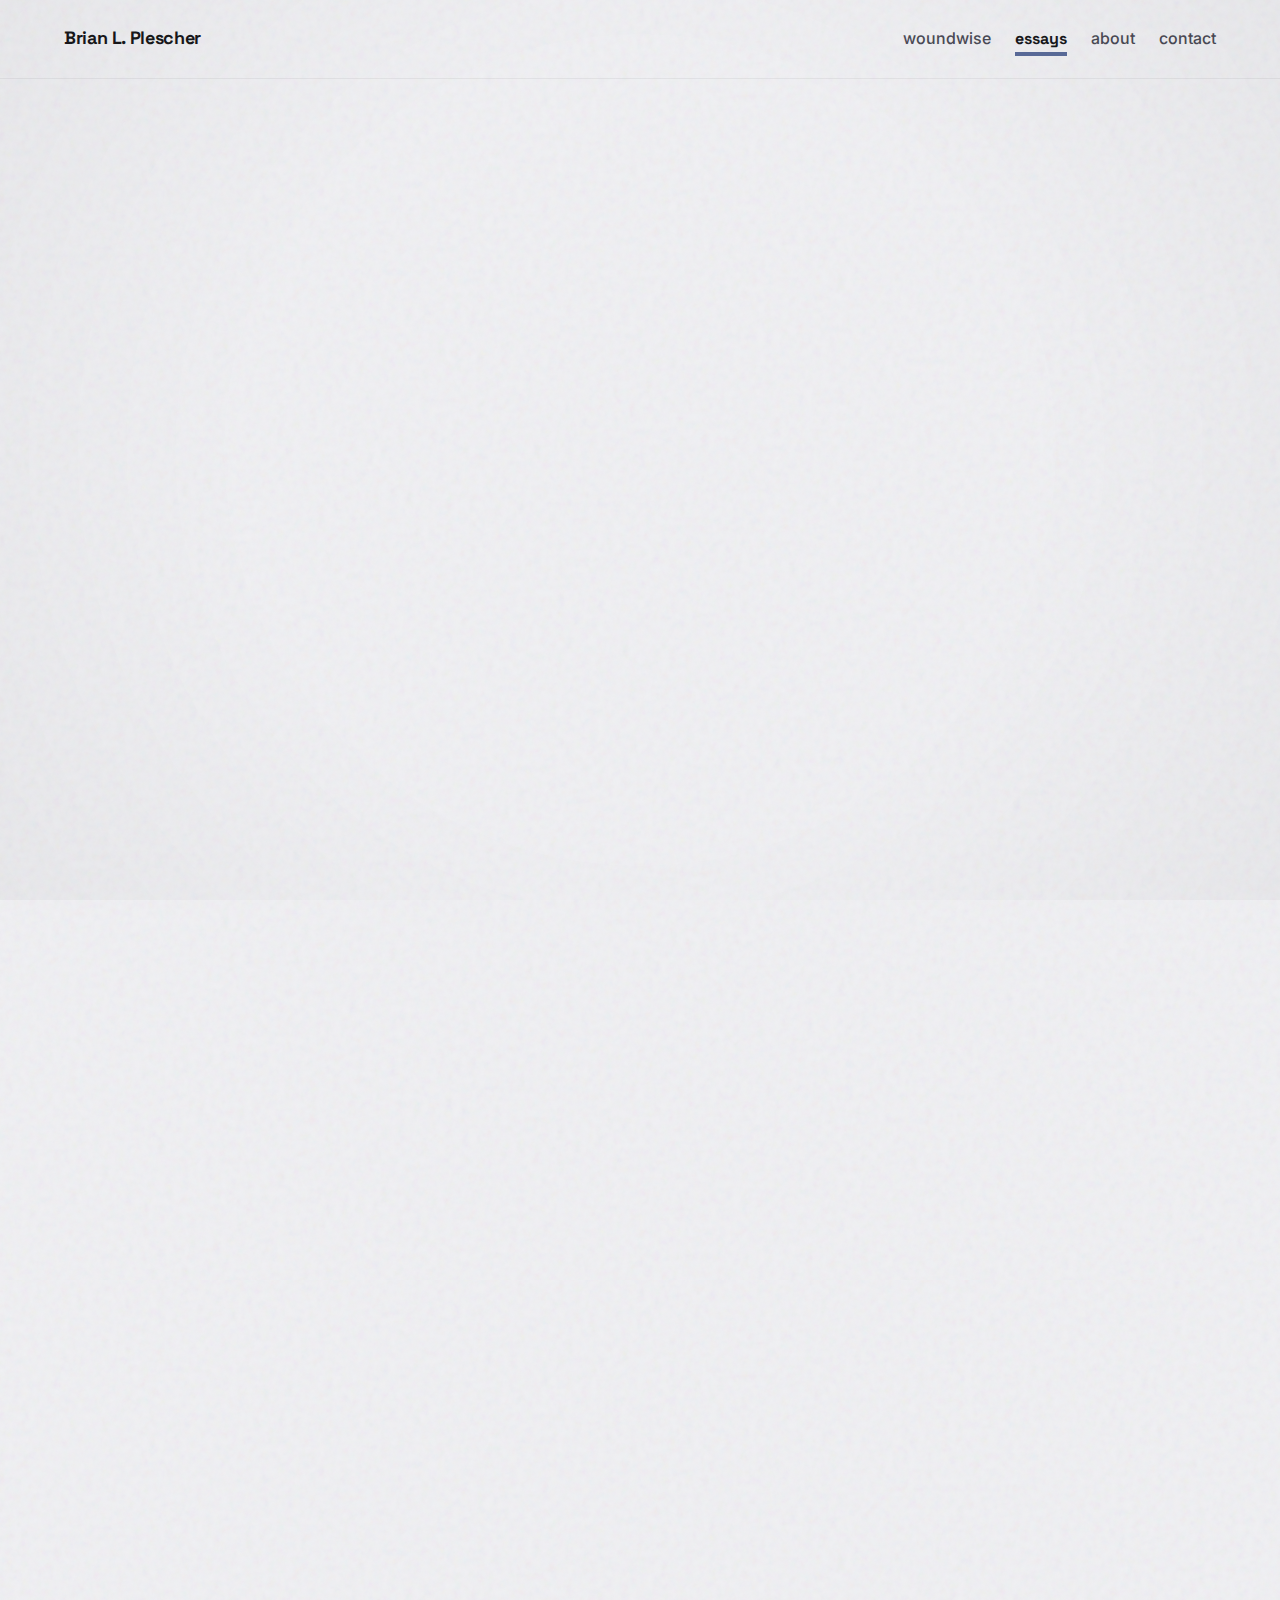
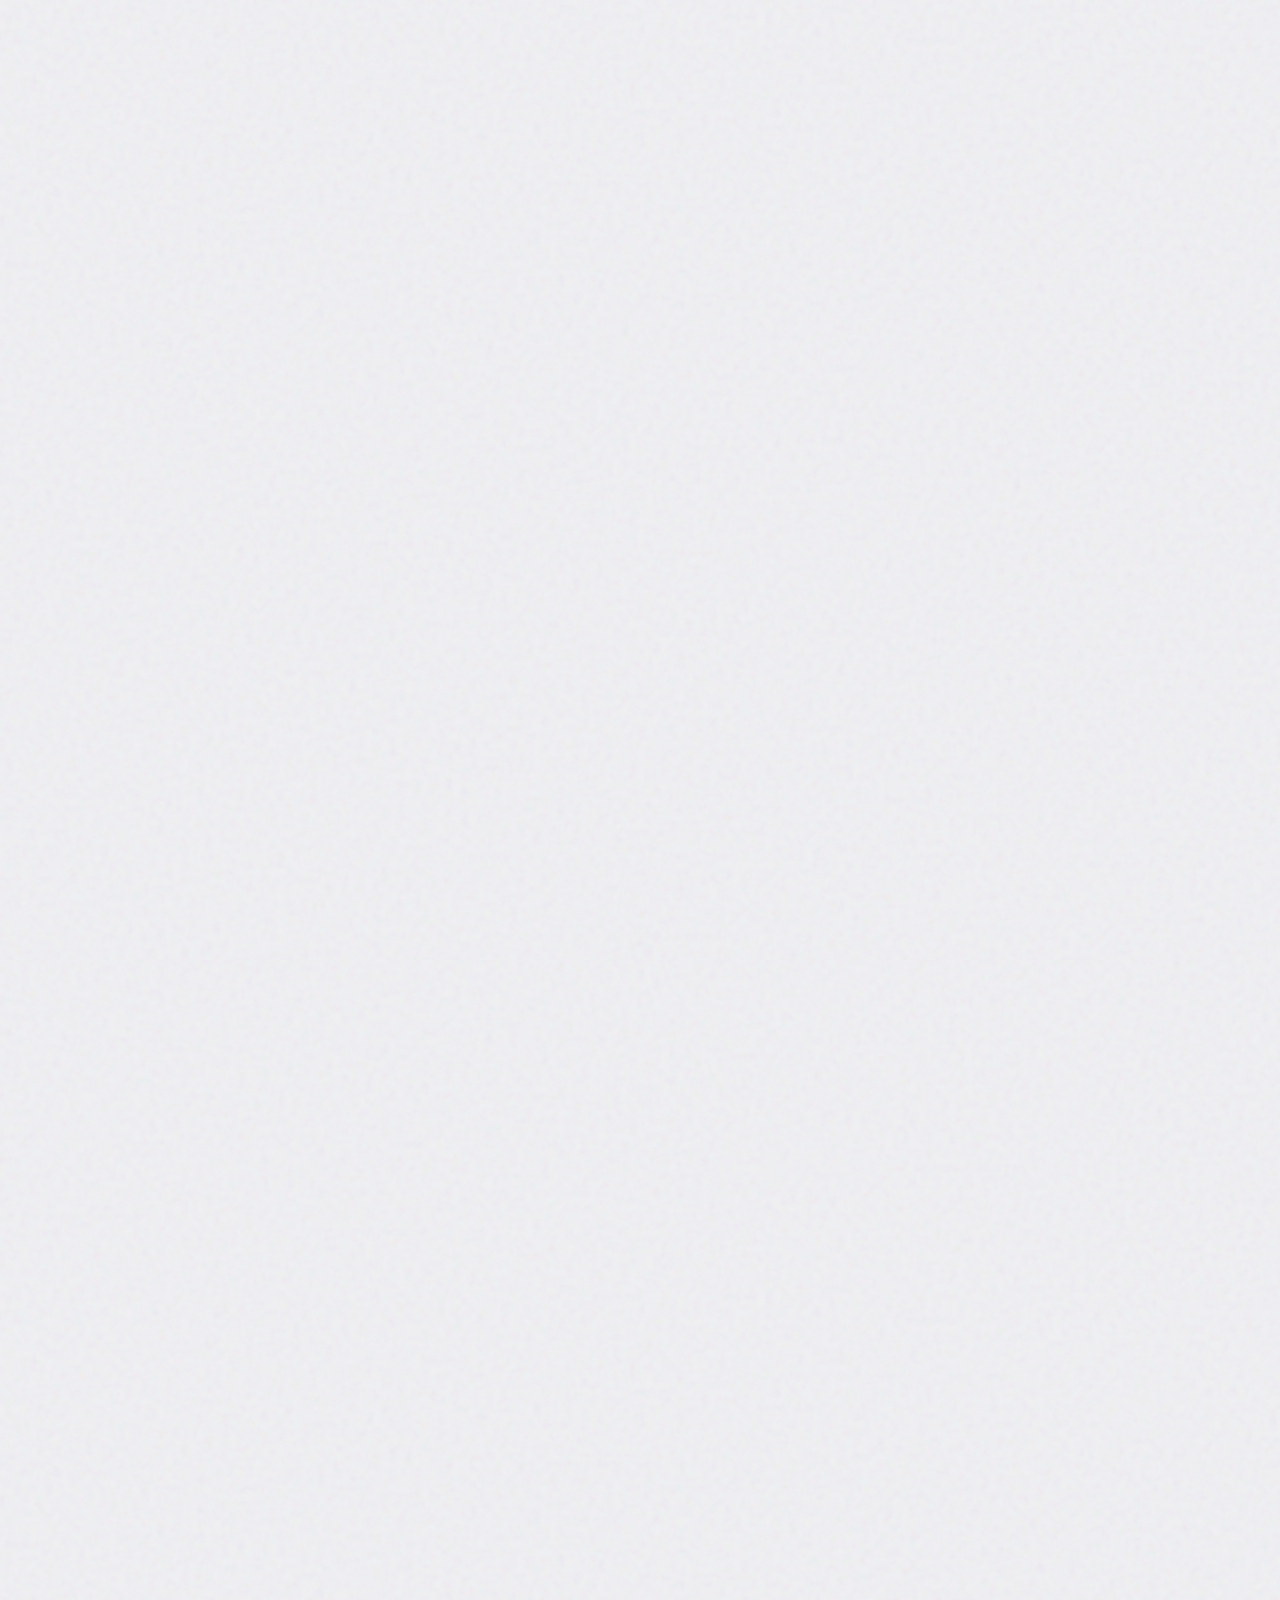
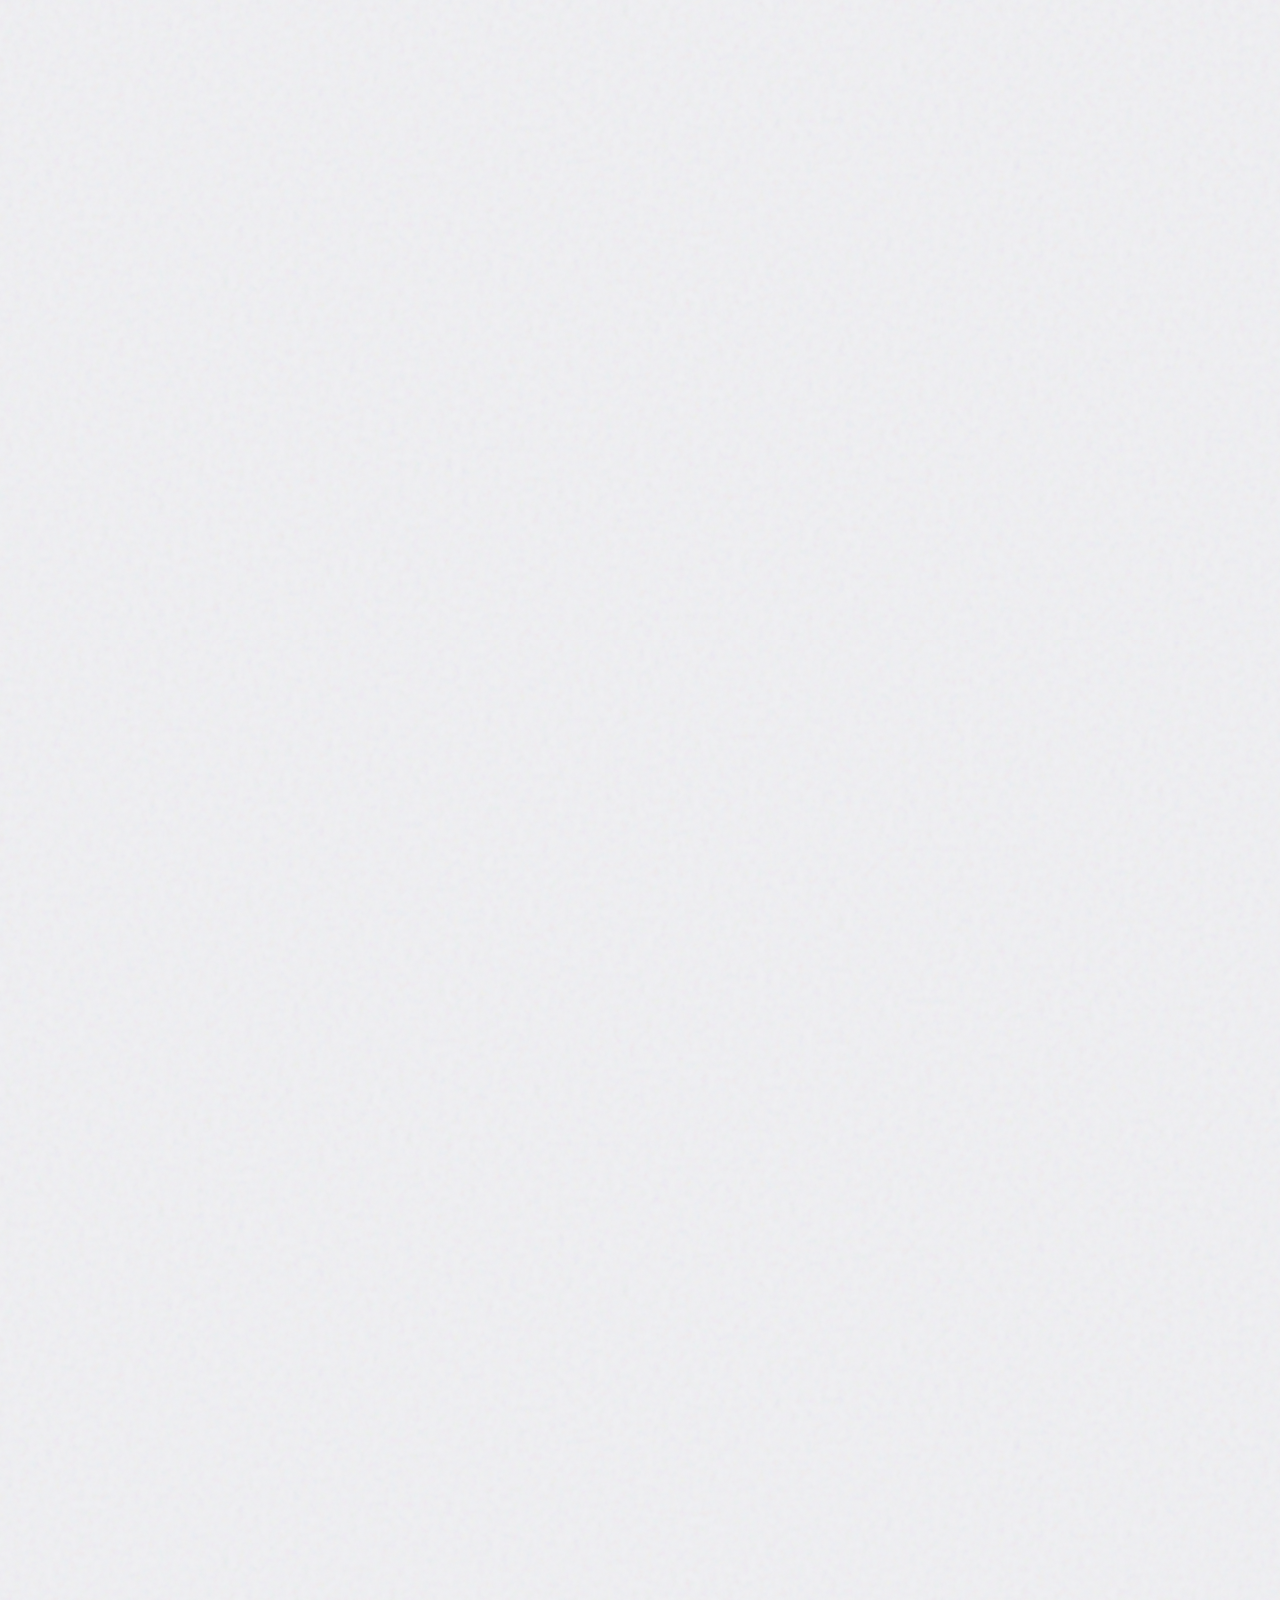
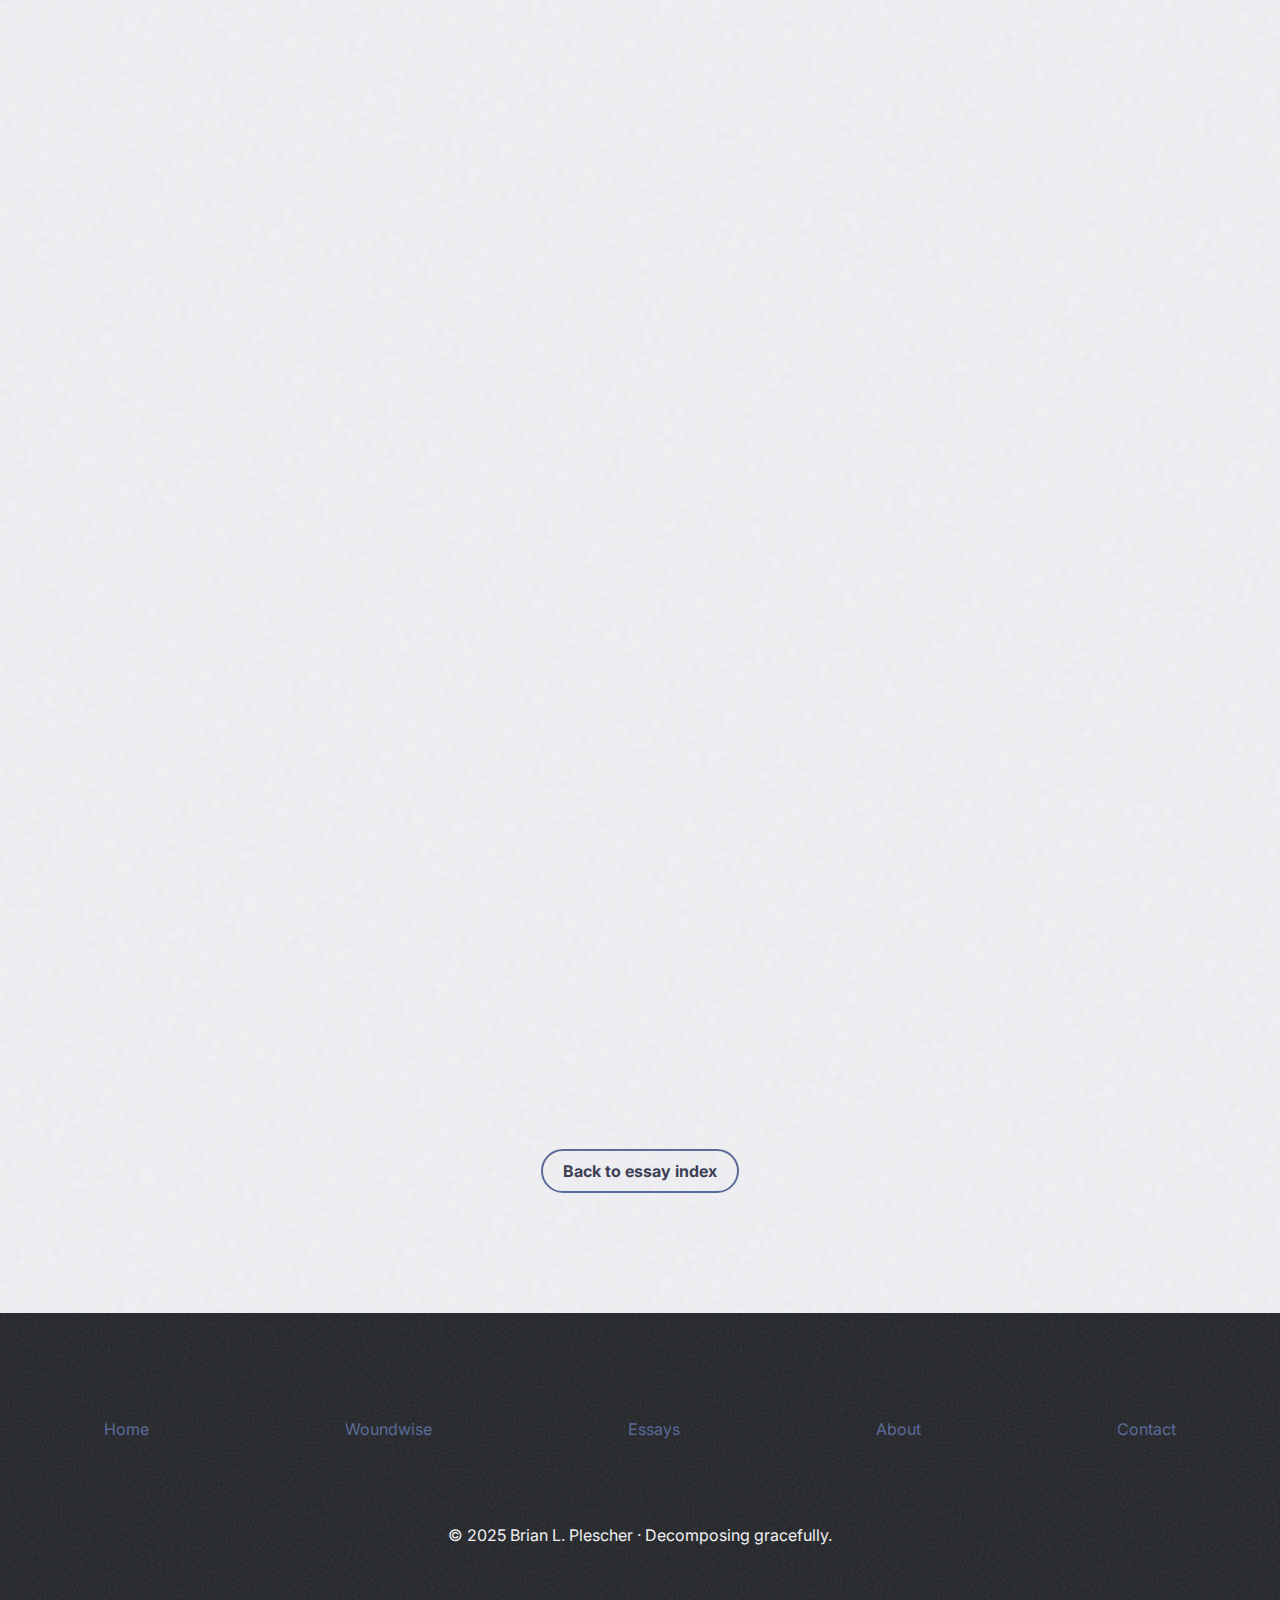
<file: essays.html>
<!DOCTYPE html>
<html lang="en">
<head>
  <meta charset="UTF-8"/>
  <meta name="viewport" content="width=device-width, initial-scale=1.0"/>

  <title>Philosophy Essays on Collapse, Mutual Aid & Abjective Ecology | Brian L. Plescher</title>
  <meta name="description" content="Experimental philosophy essays by Brian L. Plescher, author of Woundwise. Explore mutual aid, abjective ecology, post-anthropocene thought, gift economies, and dissolution philosophy. Creative strategies for living through systemic breakdown.">
  <meta name="keywords" content="philosophy essays, Brian L. Plescher, mutual aid, abjective ecology, collapse philosophy, post-anthropocene, experimental philosophy, gift economy, dissolution, subversive becoming">

  <link rel="canonical" href="https://www.brianplescher.com/essays.html"/>
  <link rel="icon" type="image/png" href="/images/favicon.png">

  <link rel="preconnect" href="https://fonts.googleapis.com">
  <link rel="preconnect" href="https://fonts.gstatic.com" crossorigin>
  <link href="https://fonts.googleapis.com/css2?family=Inter:wght@400;500;600&family=Space+Grotesk:wght@700&display=swap" rel="stylesheet"/>
  <link rel="stylesheet" href="https://cdnjs.cloudflare.com/ajax/libs/font-awesome/6.5.2/css/all.min.css" integrity="sha512-SnH5WK+bZxgPHs44uWIX+LLJAJ9/2PkPKZ5QiAj6Ta86w+fsb2TkcmfRyVX3pBnMFcV7oQPJkl9QevSCWr3W6A==" crossorigin="anonymous" referrerpolicy="no-referrer"/>
  <link rel="stylesheet" href="style.css"/>

  <meta property="og:type" content="website">
  <meta property="og:title" content="Essays on Collapse & Mutual Aid | Brian L. Plescher">
  <meta property="og:description" content="Essays and research by Brian L. Plescher on mutual aid, abjective ecology, experimental philosophy, and creative strategies for living through systemic breakdown.">
  <meta property="og:url" content="https://www.brianplescher.com/essays.html">
  <meta property="og:image" content="https://www.brianplescher.com/images/woundwise_cover_seo.webp">

  <!-- JSON-LD for the two essays -->
  <script type="application/ld+json">
  {
    "@context": "https://schema.org",
    "@type": "BlogPosting",
    "@id": "https://www.brianplescher.com/essays.html#gift-of-hunger",
    "mainEntityOfPage": {
      "@type": "WebPage",
      "@id": "https://www.brianplescher.com/essays.html"
    },
    "headline": "After SNAP: Mutual Aid in the Age of Abandonment",
    "description": "An essay by Brian L. Plescher on hunger, mutual aid, the collapse of entitlement, and the gift as a revolutionary refusal within failing welfare systems.",
    "author": {
      "@type": "Person",
      "@id": "https://www.brianplescher.com/#brian",
      "name": "Brian L. Plescher"
    },
    "publisher": {
      "@type": "Organization",
      "name": "Pemmican Ridge Press"
    },
    "datePublished": "2025-11-01",
    "dateModified": "2025-11-01",
    "inLanguage": "en",
    "url": "https://www.brianplescher.com/essays.html#gift-of-hunger",
    "keywords": [
      "mutual aid",
      "SNAP",
      "hunger",
      "gift economy",
      "experimental philosophy",
      "collapse",
      "commons",
      "care networks"
    ]
  }
  </script>
  <script type="application/ld+json">
  {
    "@context": "https://schema.org",
    "@type": "BlogPosting",
    "@id": "https://www.brianplescher.com/essays.html#post-anthropocene",
    "mainEntityOfPage": {
      "@type": "WebPage",
      "@id": "https://www.brianplescher.com/essays.html"
    },
    "headline": "Post-Anthropocene: Dancing in the Burning Library",
    "description": "An essay by Brian L. Plescher on abjection, human exceptionalism, AI, cyborg consciousness, and refusal in a burning anthropocene library.",
    "author": {
      "@type": "Person",
      "@id": "https://www.brianplescher.com/#brian",
      "name": "Brian L. Plescher"
    },
    "publisher": {
      "@type": "Organization",
      "name": "Pemmican Ridge Press"
    },
    "datePublished": "2025-10-01",
    "dateModified": "2025-10-01",
    "inLanguage": "en",
    "url": "https://www.brianplescher.com/essays.html#post-anthropocene",
    "keywords": [
      "post-anthropocene",
      "abjection",
      "AI and philosophy",
      "cyborg",
      "collapse",
      "experimental philosophy",
      "Donna Haraway",
      "posthumanism"
    ]
  }
  </script>
</head>

<body>
  <a class="skip-link" href="#main">Skip to main content</a>

  <nav role="navigation" aria-label="Main navigation">
    <div class="nav-left">
      <div class="brand"><a href="index.html">Brian L. Plescher</a></div>
    </div>
    <div class="navlinks">
      <a href="woundwise.html">woundwise</a>
      <a href="essays.html" class="nav-primary-link" aria-current="page">essays</a>
      <a href="index.html#about">about</a>
      <a href="index.html#contact">contact</a>
    </div>
  </nav>

  <main id="main">
    <section id="top" class="essay-container fade-up">
      <div class="essays-header">
        <h1 class="essays-title">Essays</h1>
        <p class="essays-lead">
          Explorations in abjective ecology, mutual aid, technological refusal, and experimental philosophy by <a href="index.html#about">Brian L. Plescher</a>, author of <a href="woundwise.html">Woundwise</a>.
        </p>
      </div>

      <div class="essay-body">
        <h2>On This Page</h2>
        <nav aria-label="Essay index">
          <ul>
            <li><a href="#gift-of-hunger">After SNAP: Mutual Aid in the Age of Abandonment</a></li>
            <li><a href="#post-anthropocene">Post-Anthropocene: Dancing in the Burning Library</a></li>
          </ul>
        </nav>
      </div>
    </section>

    <!-- AFTER SNAP ESSAY -->
    <section id="gift-of-hunger" class="essay-container fade-up">
      <article class="mod essay-card-deepblue">
        <h2 class="essay-card-title">After SNAP: Mutual Aid in the Age of Abandonment</h2>
        <p class="meta">November 2025 · experimental philosophy</p>
        <section class="essay-body">
          <!-- BEGIN After SNAP content -->
          <p>What happens when the safety nets unravel? When programs like SNAP—the Supplemental Nutrition Assistance Program—hang by political threads, and millions of people feel the gravity of hunger not as metaphor but as daily reality?</p>
          <p>In <em>Woundwise</em>, I wrote that “collapse is never evenly distributed.” Some feel it long before it becomes visible to the rest. Hunger is one of the first and oldest signals of systemic breakdown—both biological and societal. Yet within that hunger lies a strange potential: the reemergence of the gift.</p>

          <h3>Mutual Aid as Metabolism</h3>
          <p>When formal systems fail, informal ones awaken. Mutual aid is not charity—it’s metabolism. It is how communities remember they are organisms, not isolated parts. The phrase comes from Peter Kropotkin, who argued that cooperation, not competition, is nature’s deepest law. “Mutual aid,” he wrote, “is as much a law of animal life as mutual struggle.”</p>
          <p>When neighbors share food, tools, childcare, and care itself, they are not performing acts of moral heroism. They are restoring circulation to a body that had been artificially divided by markets and policies. The system fails; the organism remembers.</p>

          <h3>The Collapse of Entitlement</h3>
          <p>There is no neutral hunger. For some, hunger is imposed; for others, it’s revelation. The end of entitlement—the idea that abundance is deserved by a few—may be one of the most generative breakdowns we can experience. When SNAP benefits vanish, what also vanishes is the illusion that care must flow through bureaucracy or hierarchy.</p>
          <blockquote>“To hunger together,” writes adrienne maree brown, “is to recognize our shared dependence.”</blockquote>
          <p>Hunger can become humiliation or communion depending on how we respond to it. If we respond with shame and scarcity thinking, we deepen isolation. If we respond with gifts, we build kinship that no policy can legislate.</p>

          <h3>The Gift as Refusal</h3>
          <p>In an economy obsessed with transaction, the gift is revolutionary. It refuses equivalence. It says, “You are not a customer. You are kin.” Anthropologist Marcel Mauss described the gift as a cycle of giving, receiving, and reciprocating that creates social bonds rather than capital accumulation. But in late capitalism, this cycle has been severed. The gift economy survives only in the margins—food pantries, free fridges, community gardens, the quiet exchange of medicine and time.</p>
          <p>Each gift is a small strike against the logic of extraction. Each unpriced act of care reclaims territory from the market and returns it to the commons. In this way, refusal and generosity become the same gesture.</p>

          <h3>Scarcity as Teacher</h3>
          <p>Scarcity teaches what abundance hides: our dependence on one another. “The wound is wise,” I wrote once, “because it forces the body to reimagine itself.” Hunger does the same for society. It breaks the illusion of self-sufficiency and reminds us that survival has always been collective.</p>
          <p>Mutual aid networks are not stopgaps for government failure—they are prototypes for post-capitalist living. They teach us how to distribute power horizontally, how to practice care without permission, how to eat together even when the store shelves are bare.</p>

          <h3>Hunger as Signal, Not Shame</h3>
          <p>In the mythology of the American dream, hunger is framed as personal failure. But hunger is never individual; it’s systemic. It signals where the collective body is starving itself to feed an abstraction called “the economy.”</p>
          <p>To respond to that signal with mutual aid is to say: our bodies matter more than markets. Our needs are not negotiable. Our survival is not a line item.</p>

          <h3>The Gift That Remakes the World</h3>
          <p>We may soon enter a time when benefits collapse, prices surge, and precarity becomes permanent. But this is also a time when new solidarities can form—when food co-ops, neighborhood networks, and informal care webs can become as vital as any institution.</p>
          <p>“We are what we give away,” wrote Ursula K. Le Guin. In the burning world, that may be the only wealth worth keeping.</p>

          <h4>Working Glossary</h4>
          <p>
            <strong>Mutual Aid:</strong> Voluntary, reciprocal exchange of resources and care—neighbors helping neighbors outside of state or market systems. Not charity, but collective survival and solidarity.<br>
            <strong>The Gift:</strong> A form of exchange based on relationship rather than transaction. To give without demand for return, creating webs of reciprocity that sustain communities.<br>
            <strong>Refusal:</strong> A deliberate “no” to systems of extraction or domination, paired with the creative act of building alternatives. Refusal is not withdrawal—it’s construction through negation.<br>
            <strong>Scarcity:</strong> Often used as a tool of control. In this context, scarcity is reimagined as a teacher that reveals interdependence and the need for shared resilience.<br>
            <strong>Entitlement:</strong> The illusion that abundance or comfort is an individual right, detached from collective wellbeing. Its collapse can open pathways to mutual responsibility.<br>
            <strong>Commons:</strong> Shared resources—material, cultural, and relational—maintained collectively and governed by care rather than ownership. The opposite of privatization.<br>
            <strong>Care Networks:</strong> Informal constellations of people who sustain one another through food sharing, emotional support, and collective protection. The grassroots infrastructure of survival.
          </p>

          <h4>Further Entanglement</h4>
          <ul>
            <li>Peter Kropotkin, <em>Mutual Aid: A Factor of Evolution</em></li>
            <li>Marcel Mauss, <em>The Gift</em></li>
            <li>adrienne maree brown, <em>Emergent Strategy</em></li>
            <li>Dean Spade, <em>Mutual Aid: Building Solidarity During This Crisis (and the Next)</em></li>
            <li>Ursula K. Le Guin, <em>The Dispossessed</em> and <em>The Carrier Bag Theory of Fiction</em></li>
            <li>Silvia Federici, <em>Re-enchanting the World: Feminism and the Politics of the Commons</em></li>
            <li>Robin Wall Kimmerer, <em>Braiding Sweetgrass</em></li>
          </ul>
          <!-- END After SNAP content -->
        </section>
      </article>
    </section>

    <!-- POST-ANTHROPOCENE ESSAY -->
    <section id="post-anthropocene" class="essay-container fade-up">
      <article class="mod essay-card-indigo">
        <h2 class="essay-card-title">Post-Anthropocene: Dancing in the Burning Library</h2>
        <p class="meta">October 2025 · experimental philosophy</p>
        <section class="essay-body">
          <!-- BEGIN Post-Anthropocene content (exactly as in your file) -->
          <p>The world ends not with a bang, but with cascades—tipping points reached, old scaffolding collapsing around us. We write from ruins not to mourn what's lost, but as Hélène Cixous urged, "to let it rot in the open air." The fire offers no healing, no return. It scorches the myth of human sovereignty, the fantasy of the bounded individual—that old philosophical fiction claiming earth belongs to us alone. These themes of <a href="woundwise.html#breakdown">dissolution and breakdown</a> are central to my work in <a href="woundwise.html">Woundwise</a>.</p>

          <h3>The Fantasy of Pure Media</h3>
          <p>Someone posted a meme recently: "Fuck Social Media. Marry Books. Kill AI."</p>
          <p>It's a perfect encapsulation of anthropocentric nostalgia—the belief that some forms of mediation are "natural" while others are contamination. That books represent authentic human connection while social media and AI are corruptions. That we can draw clean lines between good tools and bad ones, between human and machine intelligence, between pure culture and technological pollution.</p>
          <p>This is the lie we need to burn.</p>
          <!-- ... keep the full Post-Anthropocene content exactly as in your paste ... -->
          <!-- END Post-Anthropocene content -->
        </section>
      </article>
    </section>

    <div class="back-to-top-wrap">
      <a class="back-to-top-link" href="#top">Back to essay index</a>
    </div>
  </main>

  <footer>
    <nav aria-label="Footer navigation" style="margin-bottom: var(--space-lg); text-align: center;">
      <a href="index.html" style="color: var(--indigo); margin: 0 var(--space-md); text-decoration: none;">Home</a>
      <a href="woundwise.html" style="color: var(--indigo); margin: 0 var(--space-md); text-decoration: none;">Woundwise</a>
      <a href="essays.html" style="color: var(--indigo); margin: 0 var(--space-md); text-decoration: none;">Essays</a>
      <a href="index.html#about" style="color: var(--indigo); margin: 0 var(--space-md); text-decoration: none;">About</a>
      <a href="index.html#contact" style="color: var(--indigo); margin: 0 var(--space-md); text-decoration: none;">Contact</a>
    </nav>
    <div class="social-icons">
      <a href="https://instagram.com/brianlplescher" aria-label="Instagram" target="_blank" rel="noopener noreferrer"><i class="fab fa-instagram"></i></a>
      <a href="https://facebook.com/brianlplescher" aria-label="Facebook" target="_blank" rel="noopener noreferrer"><i class="fab fa-facebook"></i></a>
      <a href="https://www.linkedin.com/in/brianplescher" aria-label="LinkedIn" target="_blank" rel="noopener noreferrer"><i class="fab fa-linkedin"></i></a>
      <a href="https://www.youtube.com/@brianlplescher" aria-label="YouTube" target="_blank" rel="noopener noreferrer"><i class="fab fa-youtube"></i></a>
      <a href="https://brianplescher.substack.com" aria-label="Substack" target="_blank" rel="noopener noreferrer"><i class="fa-solid fa-square-pen"></i></a>
    </div>
    <p>© 2025 Brian L. Plescher · Decomposing gracefully.</p>
  </footer>

  <script>
    const io = new IntersectionObserver(entries => {
      entries.forEach(entry => {
        if (entry.isIntersecting) entry.target.classList.add('fade-up');
      });
    }, { threshold: 0.1 });

    document.querySelectorAll('.fade-up').forEach(el => io.observe(el));
  </script>
</body>
</html>
</file>
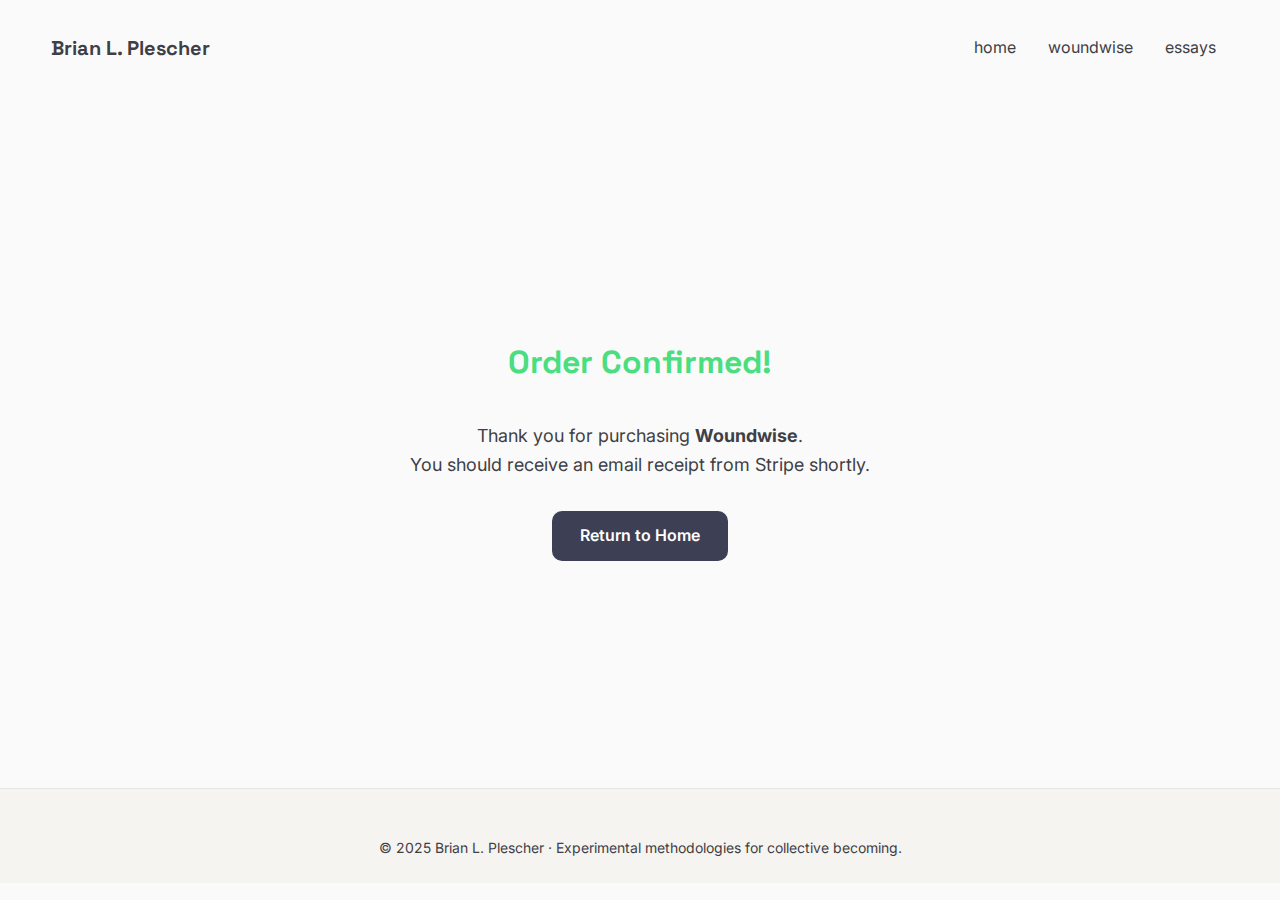
<file: order-confirmed.html>
<!DOCTYPE html>
<html lang="en" id="top">
<head>
  <meta charset="utf-8" />
  <meta name="viewport" content="width=device-width,initial-scale=1" />
  <title>Order Confirmed | Brian L. Plescher</title>
  <meta name="description" content="Thank you for your purchase. Your order has been confirmed." />

  <!-- Canonical / Social -->
  <link rel="canonical" href="https://www.brianplescher.com/order-confirmed.html">
  <link rel="icon" type="image/png" href="/images/favicon.png">

  <!-- Fonts -->
  <link rel="preload" href="https://fonts.googleapis.com/css2?family=Inter:wght@400;500;700&family=Space+Grotesk:wght@700&display=swap" as="style">
  <link href="https://fonts.googleapis.com/css2?family=Inter:wght@400;500;700&family=Space+Grotesk:wght@700&display=swap" rel="stylesheet">

  <!-- Icons -->
  <link rel="stylesheet" href="https://cdnjs.cloudflare.com/ajax/libs/font-awesome/6.5.2/css/all.min.css"/>

  <style>
    :root{
      --background:#FAFAFA;--text:#18181B;--muted:#3F3F45;--deepblue:#3D4054;
      --indigo:#5A6B99;--softshadow:#ececec;--footer:#f5f4f1;
      --space-xs:.5rem;--space-sm:.75rem;--space-md:1rem;--space-lg:1.5rem;--space-xl:2rem;
      --space-2xl:3rem;--space-3xl:4rem;--text-sm:.875rem;--text-lg:1.125rem;
      --text-xl:1.25rem;--text-2xl:1.5rem;--text-3xl:2rem;--border-radius-md:18px;--transition-base:.2s;
    }

    *,*::before,*::after{box-sizing:border-box}
    html,body{height:100%;margin:0;background:var(--background);font-family:"Inter",sans-serif;color:var(--text);line-height:1.6;text-align:center;overflow-x:hidden}

    /* NAV */
    nav{display:flex;justify-content:space-between;align-items:center;padding:var(--space-xl) 5vw var(--space-lg) 4vw;}
    .brand{font-family:"Space Grotesk",sans-serif;font-weight:700;color:var(--muted);font-size:var(--text-xl)}
    .navlinks{display:flex;gap:var(--space-xl);}
    .navlinks a{color:var(--muted);text-decoration:none;transition:color var(--transition-base)}
    .navlinks a:hover{color:var(--deepblue)}

    /* MAIN */
    main{display:flex;flex-direction:column;align-items:center;justify-content:center;height:calc(100vh - 200px);padding:0 1.5rem}
    h1{font-family:"Space Grotesk",sans-serif;font-size:var(--text-3xl);margin-bottom:var(--space-md);color:var(--text);}
    p{font-size:var(--text-lg);color:var(--muted);margin-bottom:var(--space-xl);max-width:560px;}
    .btn-home{display:inline-block;background:var(--deepblue);color:#fff;padding:.75rem 1.75rem;border-radius:10px;text-decoration:none;font-weight:600;transition:transform .2s,background .2s;}
    .btn-home:hover{background:var(--indigo);transform:translateY(-3px);}

    /* FOOTER */
    footer{text-align:center;padding:var(--space-2xl) var(--space-lg) var(--space-lg);color:var(--muted);background:var(--footer);font-size:var(--text-sm);border-top:1px solid #e6e6e6}
    
    @media (max-width:730px){
      nav{padding:var(--space-lg) var(--space-md)}
       .navlinks{gap:var(--space-md)}
    }
  </style>
</head>

<body>
  <nav>
    <div class="brand">Brian L. Plescher</div>
    <div class="navlinks">
      <a href="index.html">home</a>
      <a href="woundwise.html">woundwise</a>
      <a href="essays.html">essays</a>
    </div>
  </nav>

  <main>
    <h1 style="color: #4ade80;">Order Confirmed!</h1>
    <p>Thank you for purchasing <strong>Woundwise</strong>.<br>
      You should receive an email receipt from Stripe shortly.</p>
    <a href="index.html" class="btn-home">Return to Home</a>
  </main>

  <footer>
    &copy; 2025 Brian L. Plescher · Experimental methodologies for collective becoming.
  </footer>
</body>
</html>
</file>
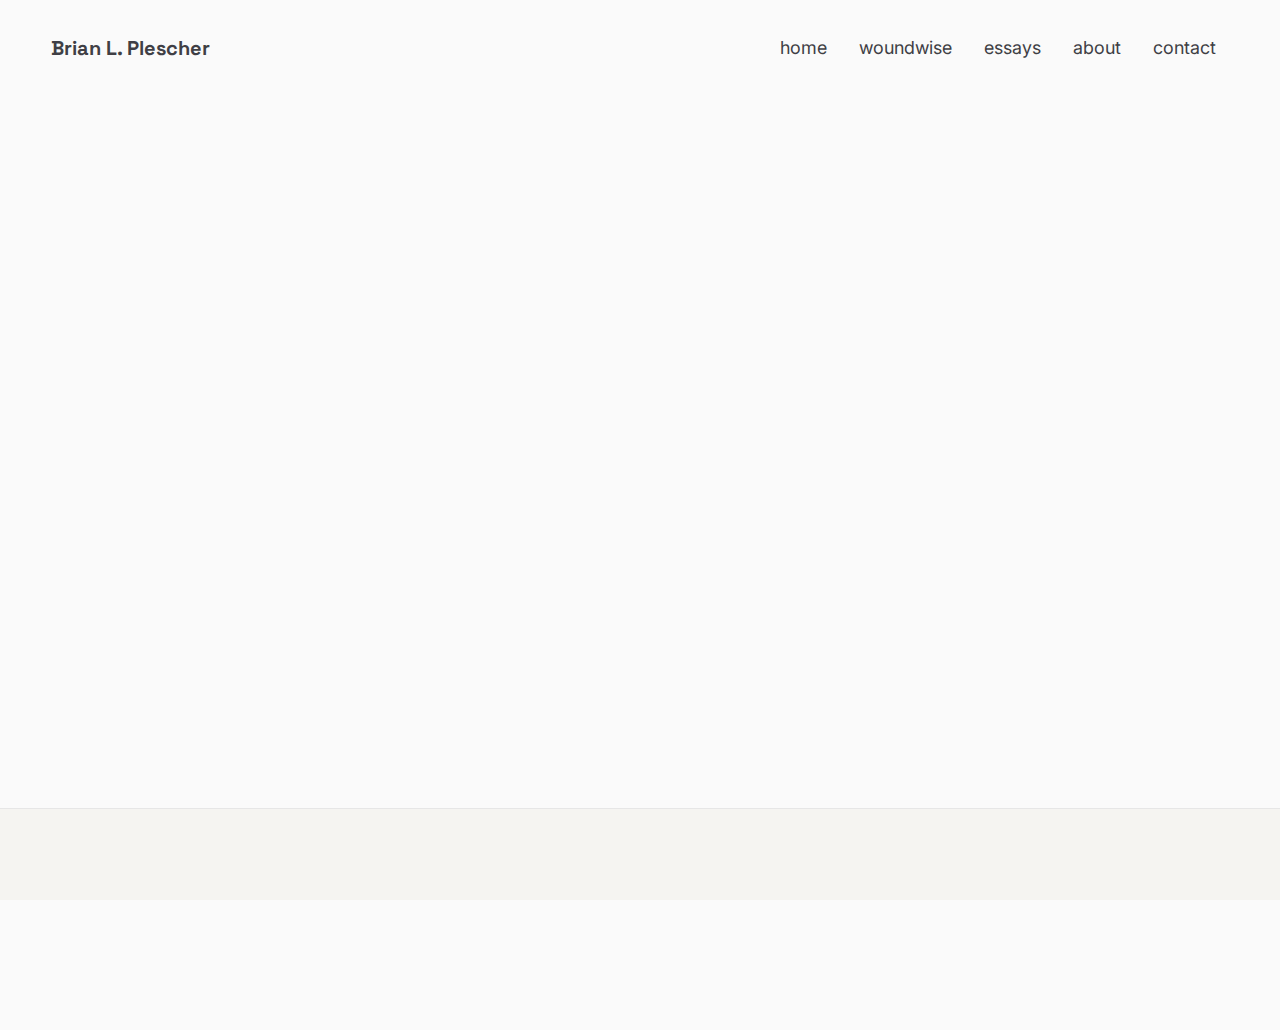
<file: thankyou.html>
<!DOCTYPE html>
<html lang="en" id="top">
<head>
  <meta charset="utf-8" />
  <meta name="viewport" content="width=device-width,initial-scale=1" />
  <title>Thank You | Brian L. Plescher</title>
  <meta name="description" content="Thank you for reaching out to Brian L. Plescher. Your message has been received. Redirecting you to the homepage shortly." />

  <!-- Redirect after 8 seconds -->
  <meta http-equiv="refresh" content="8;url=https://www.brianplescher.com/">

  <!-- Canonical / Social -->
  <link rel="canonical" href="https://www.brianplescher.com/thankyou.html">
  <link rel="icon" type="image/png" href="/images/favicon.png">

  <!-- Open Graph / Twitter -->
  <meta property="og:type" content="website">
  <meta property="og:title" content="Thank You — Brian L. Plescher">
  <meta property="og:description" content="Your message has been received. Redirecting you to the homepage shortly.">
  <meta property="og:url" content="https://www.brianplescher.com/thankyou.html">
  <meta property="og:image" content="https://www.brianplescher.com/images/woundwise_cover_seo.webp">
  <meta name="twitter:card" content="summary_large_image">
  <meta name="twitter:title" content="Thank You — Brian L. Plescher">
  <meta name="twitter:description" content="Your message has been received. Redirecting you to the homepage shortly.">
  <meta name="twitter:image" content="https://www.brianplescher.com/images/woundwise_cover_seo.webp">

  <!-- Fonts -->
  <link rel="preload" href="https://fonts.googleapis.com/css2?family=Inter:wght@400;500;700&family=Space+Grotesk:wght@700&display=swap" as="style">
  <link href="https://fonts.googleapis.com/css2?family=Inter:wght@400;500;700&family=Space+Grotesk:wght@700&display=swap" rel="stylesheet">

  <!-- Icons -->
  <link rel="stylesheet" href="https://cdnjs.cloudflare.com/ajax/libs/font-awesome/6.5.2/css/all.min.css"/>

  <style>
    :root{
      --background:#FAFAFA;--text:#18181B;--muted:#3F3F45;--deepblue:#3D4054;
      --indigo:#5A6B99;--softshadow:#ececec;--footer:#f5f4f1;
      --space-xs:.5rem;--space-sm:.75rem;--space-md:1rem;--space-lg:1.5rem;--space-xl:2rem;
      --space-2xl:3rem;--space-3xl:4rem;--text-sm:.875rem;--text-lg:1.125rem;
      --text-xl:1.25rem;--text-2xl:1.5rem;--text-3xl:2rem;--border-radius-md:18px;--transition-base:.2s;
    }

    *,*::before,*::after{box-sizing:border-box}
    html,body{height:100%;margin:0;background:var(--background);font-family:'Inter',sans-serif;color:var(--text);line-height:1.6;text-align:center;overflow-x:hidden}

    /* Skip link */
    .skip-link{position:absolute;left:-9999px;top:auto;width:1px;height:1px;overflow:hidden;}
    .skip-link:focus{left:1rem;top:1rem;width:auto;height:auto;padding:.5rem .75rem;background:#fff;border-radius:6px;box-shadow:0 2px 12px rgba(0,0,0,.12);z-index:9999}

    /* NAV */
    nav{display:flex;justify-content:space-between;align-items:center;padding:var(--space-xl)5vw var(--space-lg)4vw;font-size:var(--text-lg)}
    .brand{font-family:'Space Grotesk',sans-serif;font-weight:700;color:var(--muted);font-size:var(--text-xl)}
    .navlinks{display:flex;gap:var(--space-xl);overflow-x:auto;scrollbar-width:none}
    .navlinks::-webkit-scrollbar{display:none}
    .navlinks a{color:var(--muted);text-decoration:none;transition:color var(--transition-base)}
    .navlinks a:hover,.navlinks a:focus{color:var(--deepblue)}

    /* MAIN */
    main{display:flex;flex-direction:column;align-items:center;justify-content:center;height:calc(100vh - 180px);padding:0 1.5rem}
    h1{font-family:'Space Grotesk',sans-serif;font-size:var(--text-3xl);margin-bottom:var(--space-md);opacity:0;animation:fadeUp .8s ease-out .2s forwards}
    p{font-size:var(--text-lg);color:var(--muted);margin-bottom:var(--space-xl);max-width:560px;opacity:0;animation:fadeUp .8s ease-out .4s forwards}
    .btn-home{display:inline-block;background:var(--deepblue);color:#fff;padding:.75rem 1.75rem;border-radius:10px;text-decoration:none;font-weight:600;transition:transform .2s,background .2s;opacity:0;animation:fadeUp .8s ease-out .6s forwards, pulse 2s ease-in-out infinite 1.6s}
    .btn-home:hover,.btn-home:focus{background:var(--indigo);transform:translateY(-3px);outline:none}

    /* FOOTER */
    footer{text-align:center;padding:var(--space-2xl) var(--space-lg) var(--space-lg);color:var(--muted);background:var(--footer);font-size:var(--text-sm);border-top:1px solid #e6e6e6}
    .footer-social{margin:var(--space-2xl)0 var(--space-md)0;text-align:center}
    .footer-social a{display:inline-block;margin:0 var(--space-sm);color:var(--indigo);font-size:var(--text-2xl);padding:var(--space-sm)}
    .footer-social a:hover,.footer-social a:focus{color:var(--deepblue);background:rgba(224,230,234,.44)}

    /* Animations */
    @keyframes fadeUp {from{opacity:0;transform:translateY(20px)}to{opacity:1;transform:translateY(0)}}
    @keyframes pulse {
      0%,100%{transform:scale(1);box-shadow:0 0 0 rgba(90,106,153,0);}
      50%{transform:scale(1.04);box-shadow:0 0 12px rgba(90,106,153,0.25);}
    }

    @media (max-width:730px){
      nav{padding:var(--space-lg) var(--space-md)}
      .navlinks{gap:var(--space-md)}
      h1{font-size:var(--text-2xl)}
    }
  </style>
</head>

<body>
  <a class="skip-link" href="#content">Skip to main content</a>

  <nav>
    <div class="brand">Brian L. Plescher</div>
    <div class="navlinks" role="navigation" aria-label="Main navigation">
      <a href="index.html">home</a>
      <a href="woundwise.html">woundwise</a>
      <a href="essays.html">essays</a>
      <a href="index.html#about">about</a>
      <a href="index.html#contact">contact</a>
    </div>
  </nav>

  <main id="content" role="main" aria-labelledby="thankyou-heading">
    <h1 id="thankyou-heading" tabindex="-1">Thank You!</h1>
    <p>Your message has been received. I appreciate you taking the time to reach out.<br>
      You’ll be redirected to the homepage in about 8 seconds.</p>
    <a href="index.html" class="btn-home"><i class="fas fa-arrow-left" aria-hidden="true"></i> Return Home Now</a>
  </main>

  <footer>
    <div class="footer-social">
      <a href="https://www.facebook.com/profile.php?id=61575531786740" target="_blank" aria-label="Facebook" rel="noopener"><i class="fab fa-facebook-f"></i></a>
      <a href="https://www.instagram.com/brianplescher/" target="_blank" aria-label="Instagram" rel="noopener"><i class="fab fa-instagram"></i></a>
      <a href="https://www.tiktok.com/@brianplescher" target="_blank" aria-label="TikTok" rel="noopener"><i class="fab fa-tiktok"></i></a>
      <a href="https://www.youtube.com/@brianplescherauthor" target="_blank" aria-label="YouTube" rel="noopener"><i class="fab fa-youtube"></i></a>
      <a href="https://www.linkedin.com/in/brianplescher" target="_blank" aria-label="LinkedIn" rel="noopener"><i class="fab fa-linkedin-in"></i></a>
    </div>
    &copy; 2025 Brian L. Plescher · Experimental methodologies for collective becoming.
  </footer>
</body>
</html>
</file>
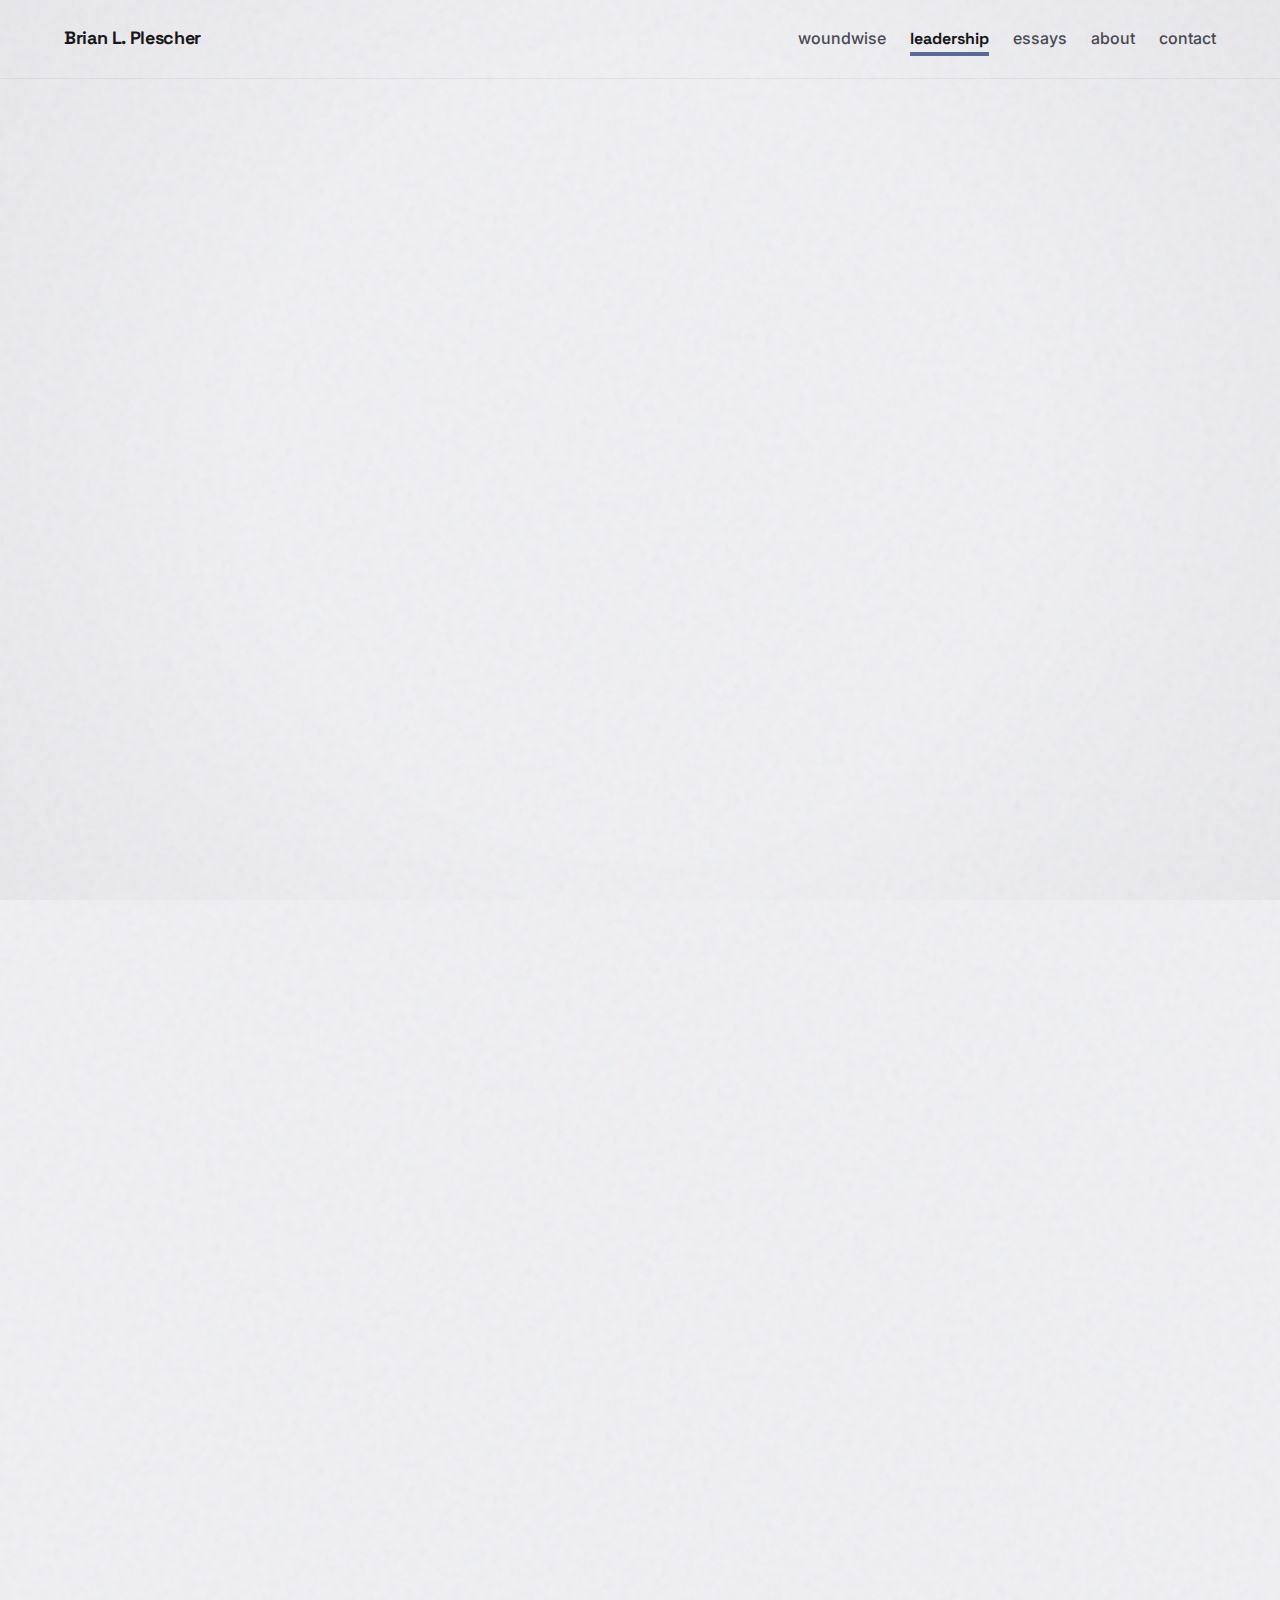
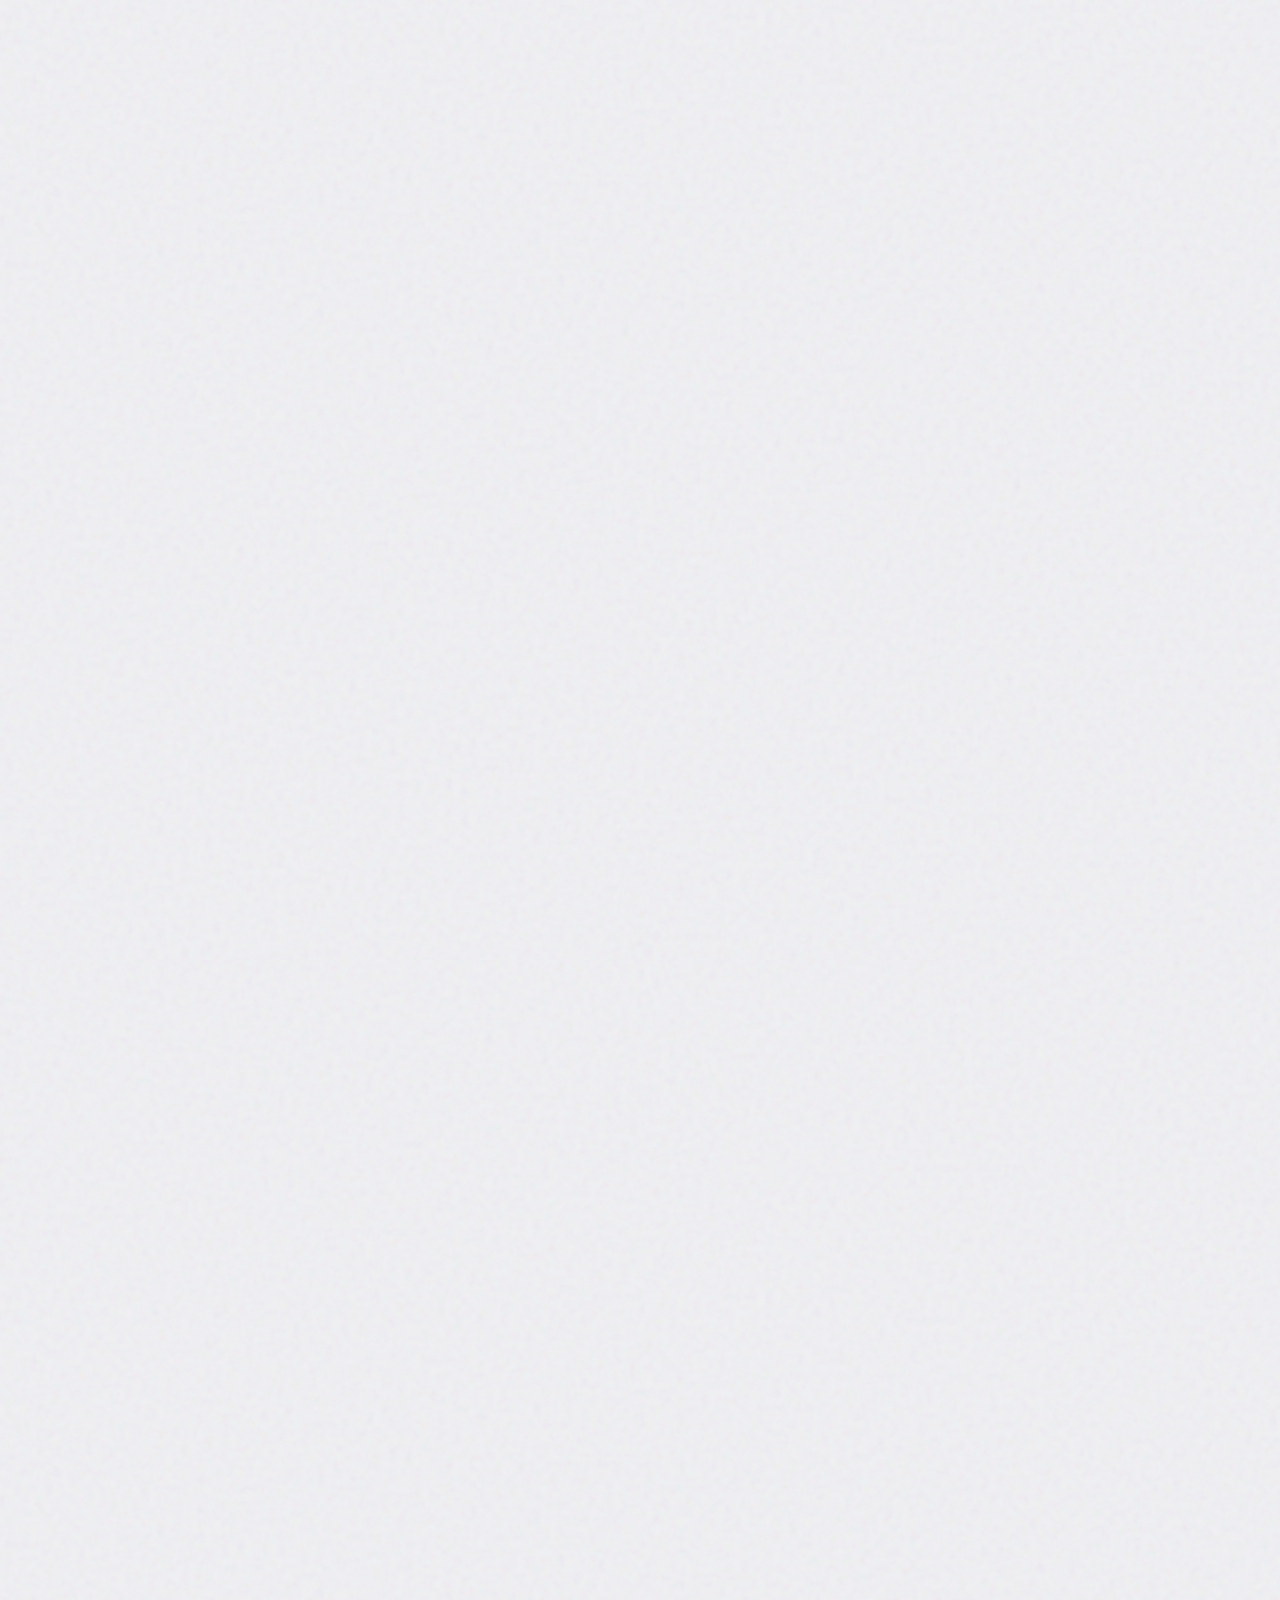
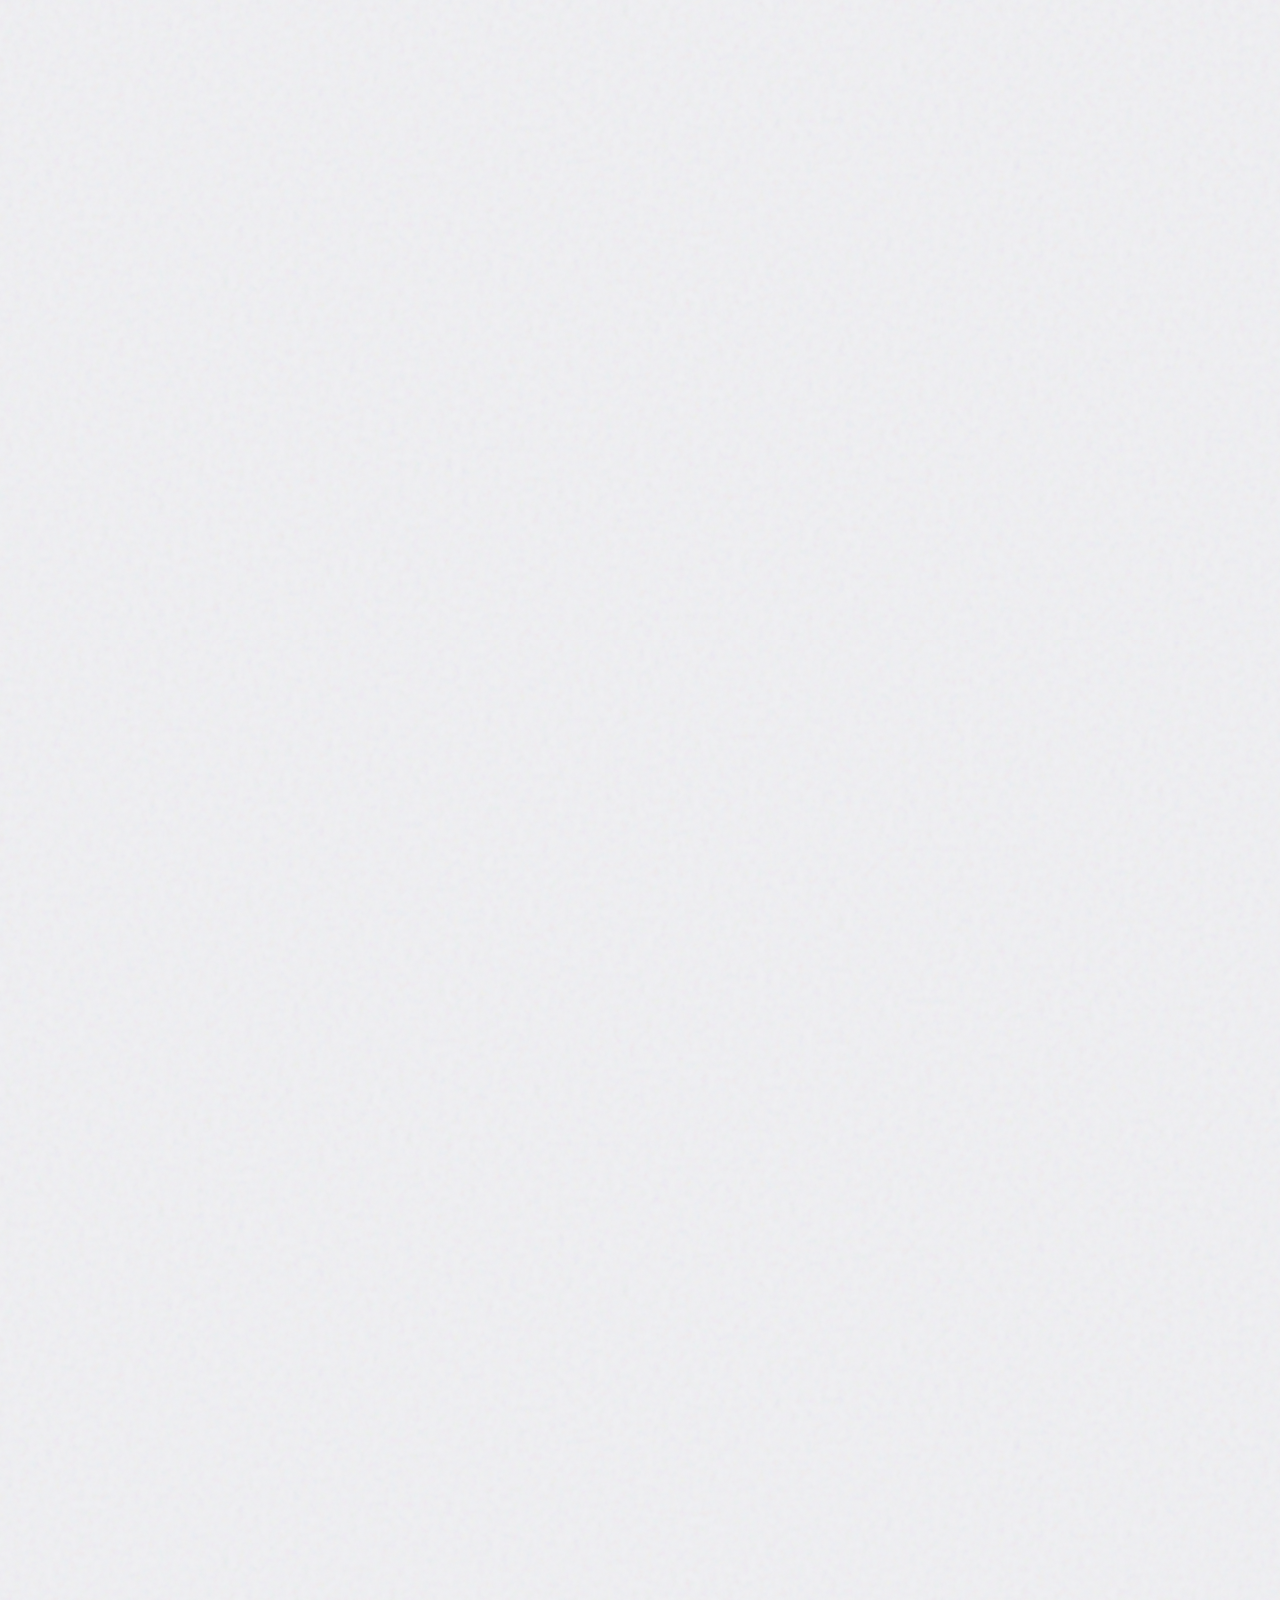
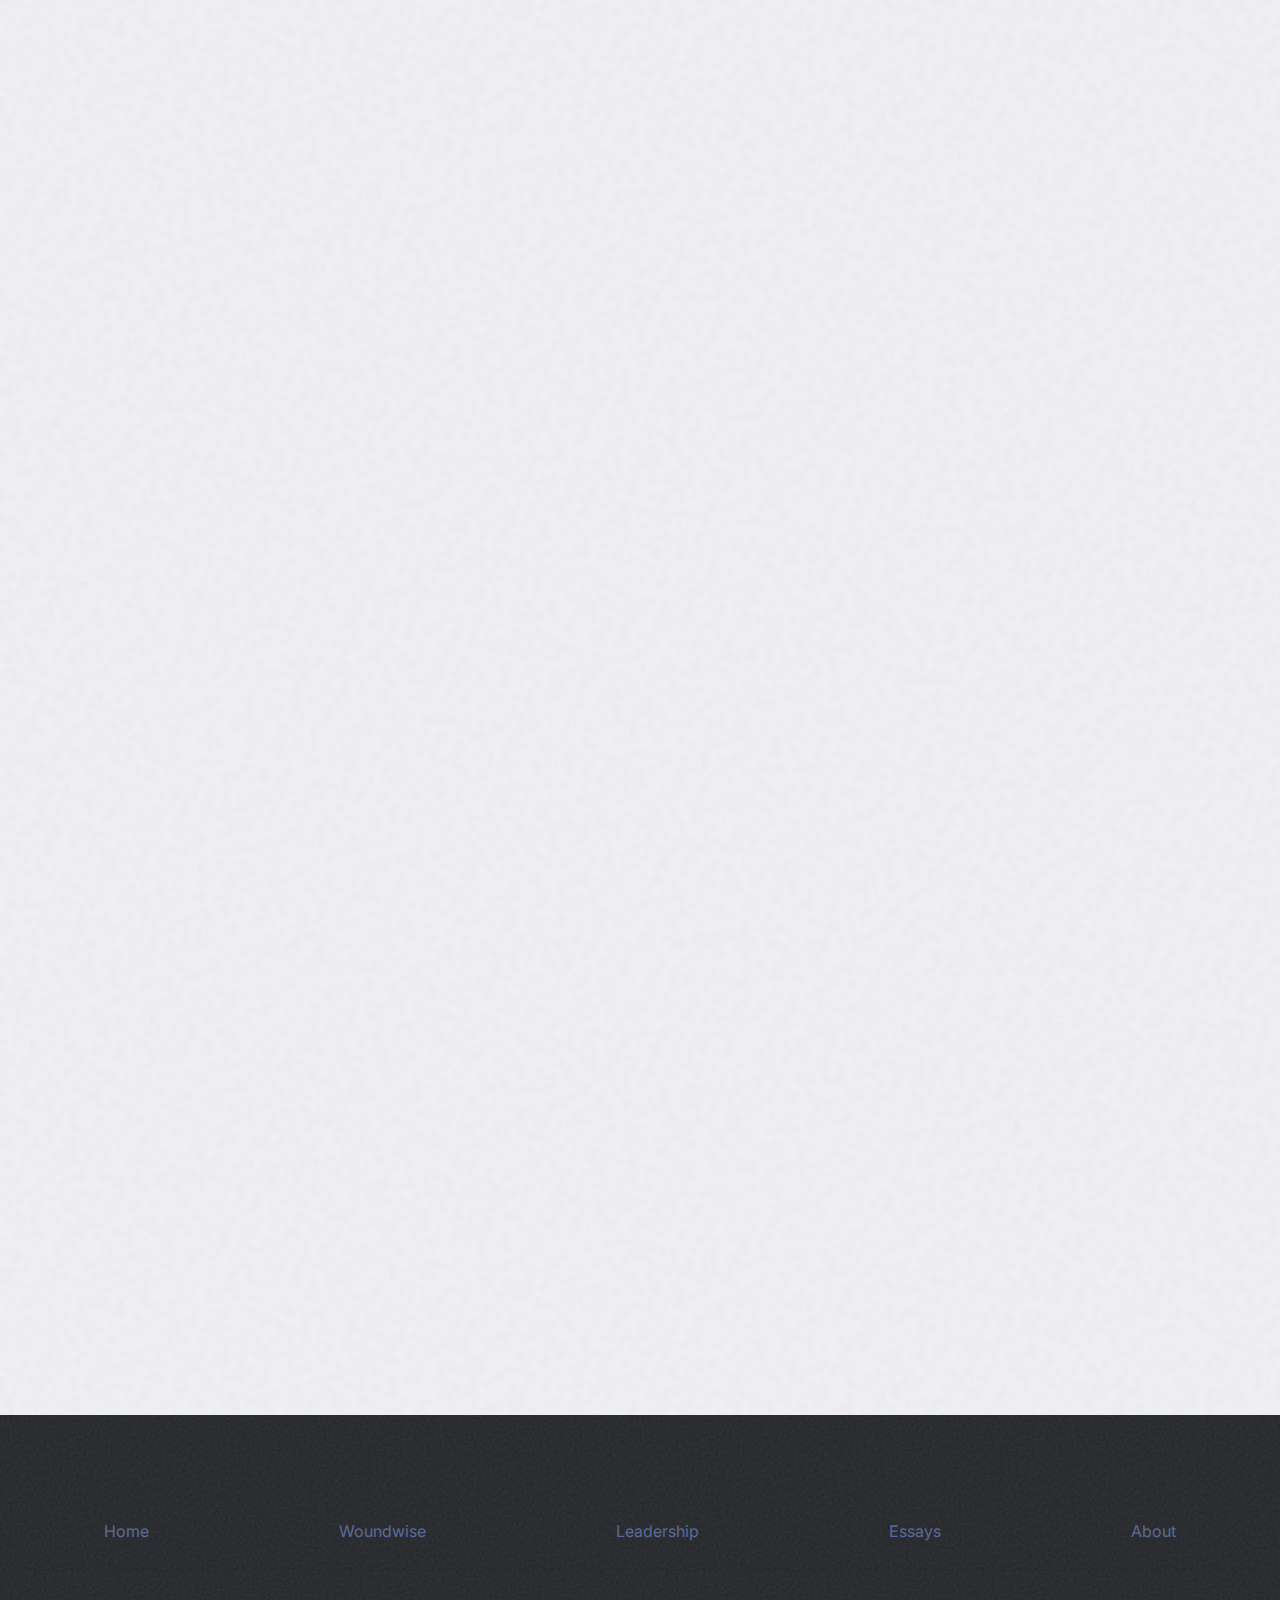
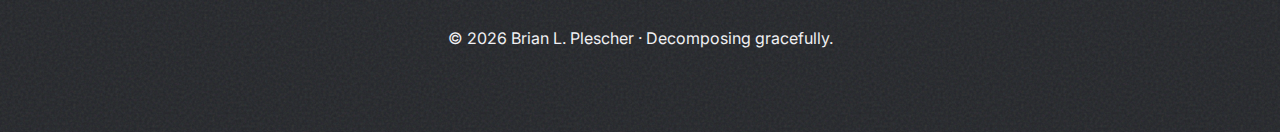
<file: woundwise-leadership.html>
<!DOCTYPE html>
<html lang="en">

<head>
    <meta charset="UTF-8" />
    <meta name="viewport" content="width=device-width, initial-scale=1.0" />

    <title>Woundwise Leadership: The Organizational Architecture of What We Refuse to See | Brian L. Plescher</title>
    <meta name="description"
        content="Woundwise Leadership by Brian L. Plescher. A framework extending post-structural philosophy into organizational contexts. Learn to read the architecture of systematic blindness and waste as signal.">
    <meta name="keywords"
        content="Woundwise Leadership, organizational intelligence, abjection, ontology, Brian L. Plescher, waste as signal, distributed intelligence, organizational architecture, experimental philosophy">

    <link rel="canonical" href="https://www.brianplescher.com/woundwise-leadership.html" />
    <link rel="icon" type="image/png" href="/images/favicon.png">

    <link rel="preconnect" href="https://fonts.googleapis.com">
    <link rel="preconnect" href="https://fonts.gstatic.com" crossorigin>
    <link
        href="https://fonts.googleapis.com/css2?family=Inter:wght@400;500;600&family=Space+Grotesk:wght@700&display=swap"
        rel="stylesheet" />
    <link rel="stylesheet" href="https://cdnjs.cloudflare.com/ajax/libs/font-awesome/6.5.2/css/all.min.css"
        integrity="sha512-SnH5WK+bZxgPHs44uWIX+LLJAJ9/2PkPKZ5QiAj6Ta86w+fsb2TkcmfRyVX3pBnMFcV7oQPJkl9QevSCWr3W6A=="
        crossorigin="anonymous" referrerpolicy="no-referrer" />
    <link rel="stylesheet" href="style.css" />

    <meta property="og:type" content="article">
    <meta property="og:title" content="Woundwise Leadership: The Organizational Architecture of What We Refuse to See">
    <meta property="og:description"
        content="Organizations don't just have blind spots. They have systematic architectures of what they refuse to see. A new framework for organizational intelligence.">
    <meta property="og:url" content="https://www.brianplescher.com/woundwise-leadership.html">
    <meta property="og:image" content="https://www.brianplescher.com/images/woundwise_cover_seo.webp">

    <script type="application/ld+json">
  {
    "@context": "https://schema.org",
    "@type": "Article",
    "headline": "Woundwise Leadership: The Organizational Architecture of What We Refuse to See",
    "author": {
      "@type": "Person",
      "name": "Brian L. Plescher",
      "url": "https://www.brianplescher.com/#brian"
    },
    "datePublished": "2026-01-10",
    "publisher": {
      "@type": "Organization",
      "name": "Pemmican Ridge Press",
      "logo": {
        "@type": "ImageObject",
        "url": "https://www.brianplescher.com/images/favicon.png"
      }
    },
    "description": "Organizations don't just have blind spots. They have systematic architectures of what they refuse to see. This article introduces Woundwise Leadership.",
    "url": "https://www.brianplescher.com/woundwise-leadership.html"
  }
  </script>
</head>

<body>
    <a class="skip-link" href="#main">Skip to main content</a>

    <nav role="navigation" aria-label="Main navigation">
        <div class="nav-left">
            <div class="brand"><a href="index.html">Brian L. Plescher</a></div>
        </div>
        <div class="navlinks">
            <a href="woundwise.html">woundwise</a>
            <a href="woundwise-leadership.html" class="nav-primary-link" aria-current="page">leadership</a>
            <a href="essays.html">essays</a>
            <a href="index.html#about">about</a>
            <a href="index.html#contact">contact</a>
        </div>
    </nav>

    <main id="main">
        <section class="hero-standard fade-up">
            <h1>Woundwise Leadership</h1>
            <p class="lead">The Organizational Architecture of What We Refuse to See</p>
        </section>

        <section class="essay-container fade-up">
            <div class="essay-body">
                <p class="meta text-sm-muted" style="margin-bottom: var(--space-xl); text-align: center;">January 10,
                    2026 · Organizational Strategy</p>

                <p>Organizations don't just have blind spots. They have systematic architectures of what they refuse to
                    see.</p>
                <p>I've spent the past months deep in a complex enterprise project that's fundamentally inverted how I
                    understand organizational intelligence. The deeper I go, the clearer a pattern becomes: what we
                    label as "waste" isn't random inefficiency or human error. It's the structural consequence of how
                    we've chosen to represent reality itself.</p>
                <p>This recognition has led me to develop what I'm calling <strong>Woundwise Leadership™</strong>—a
                    framework that extends the core insights from my book on post-structural philosophy, <a
                        href="woundwise.html">Woundwise</a>, into organizational contexts. What follows is both
                    theoretical provocation and practical methodology for how leaders can learn to read the architecture
                    of their own systematic blindness.</p>

                <h3>The Ontological Turn in Organization Theory</h3>
                <p>Every organization operates with an implicit ontology—a formal (even if unconscious) representation
                    of what entities, relationships, and actions it considers "real." Your org chart, your KPIs, your
                    data models, your ERP systems, your reward structures—these aren't neutral descriptions of an
                    objective reality. They're ontological commitments about what deserves to exist, what deserves
                    measurement, what deserves resources.</p>
                <p>In philosophy, ontology asks "what is?" In organizations, ontology answers "what counts?"</p>
                <p>And here's the critical insight: ontologies work through systematic abjection.</p>
                <p>The term "abjection" comes from psychoanalytic theory—Julia Kristeva's concept of what must be
                    rejected to maintain identity boundaries. An organization's ontology doesn't just define what it
                    includes; it systematically excludes what threatens its current categories of understanding. This
                    isn't incidental. It's structural.</p>
                <p>Six Sigma has trained generations of leaders to identify, measure, and eliminate waste. But what if
                    waste isn't deviation from an ideal state? What if it's reality that your current ontology cannot
                    accommodate?</p>

                <h3>The Three Ontologies Problem</h3>
                <p>Most organizations are unknowingly managing three different, often divergent ontologies:</p>
                <ol>
                    <li><strong>Logical Data Models</strong> — What your systems need to function (database schemas,
                        APIs, technical architecture)</li>
                    <li><strong>Business Glossaries</strong> — What governance defines as official terminology and
                        definitions</li>
                    <li><strong>Knowledge Graphs</strong> — What AI and analytics actually discover in your data
                        patterns</li>
                </ol>
                <p>Gartner research indicates that ontological misalignment between these three layers costs enterprises
                    an average of $12.9M annually in coordination friction, rework, and missed opportunities.</p>
                <p>But here's what conventional thinking misses: The misalignment isn't the problem. <strong>The
                        misalignment is the signal.</strong></p>
                <p>When your logical models, your governance definitions, and your AI-discovered patterns tell three
                    different stories about "what is," your organization is revealing the precise architecture of its
                    systematic abjection. The divergence shows you exactly where you've drawn boundaries around what
                    you're willing to know.</p>

                <h3>Waste as Ontological Excess</h3>
                <p>Traditional Lean and Six Sigma methodologies identify seven types of waste: Defects, Overproduction,
                    Waiting, Non-utilized talent, Transportation, Inventory, Motion.</p>
                <p>But Woundwise Leadership asks a different question: Why did we categorize this as waste in the first
                    place?</p>
                <p>What does your definition of "defect" reveal about what you value—and what you fear? When you
                    classify certain kinds of knowledge work as "non-utilized talent," what ontological categories are
                    you protecting? When you optimize for eliminating "waiting," what emergent possibilities are you
                    systematically foreclosing?</p>
                <p>The waste you identify is always downstream from the ontology you've committed to. Change what you're
                    willing to count as "real," and the category of waste transforms.</p>

                <h3>Distributed Intelligence and Temporary Assemblages</h3>
                <p>This is where the framework becomes generative rather than merely diagnostic.</p>
                <p>The most sophisticated research on human-AI collaboration reveals something counterintuitive:
                    performance gains don't come from specialization or division of labor between humans and machines.
                    They come from what researchers call ensemble aggregation—combining complementary error patterns to
                    surface what neither human nor AI can detect alone.</p>
                <p>These human-AI ensembles function as temporary assemblages—heterogeneous elements (humans,
                    algorithms, data, processes) temporarily configured to accomplish specific cognitive work, then
                    dissolved. Drawing on assemblage theory from philosophers like Manuel DeLanda, we can see
                    organizations not as permanent structures but as constantly forming and reforming configurations.
                </p>
                <p>And here's what matters: these assemblages form at the boundaries of formal structures, in the spaces
                    your ontology has classified as waste.</p>
                <p>When a data scientist notices an anomaly that doesn't fit current business definitions, and
                    collaborates with an AI to explore the pattern, and pulls in a domain expert who recognizes
                    something the models can't see—that temporary assemblage is accessing the possibility space your
                    formal ontology has foreclosed.</p>
                <p>The coordination tax you're paying to maintain boundaries between incompatible ontological
                    representations isn't just inefficiency. It's the cost of refusing to acknowledge what your
                    fragmented ontologies are trying to teach you.</p>

                <h3>The Auger Hypothesis</h3>
                <p>There are organizations beginning to operationalize these insights. Auger, for instance, describes
                    their approach as building "the autonomous operating system for complex enterprise operations" by
                    creating a "living ontology of your business physics."</p>
                <blockquote class="quote-librarything">
                    "We don't just predict reality: we execute it. Precision replaces mass. Velocity replaces latency."
                    <footer>— Auger</footer>
                </blockquote>
                <p>But I'd argue that Dave Clark and his team at Auger are pointing toward something even more profound.
                    A truly living ontology wouldn't just execute your current understanding of business physics—it
                    would continuously reveal where your understanding is systematically incomplete. It would make
                    visible the architecture of your abjection.</p>
                <p>The velocity they're describing isn't just operational speed. It's epistemic velocity—the rate at
                    which an organization can learn from what it previously classified as irrelevant.</p>

                <h3>Woundwise Leadership in Practice</h3>
                <p>So what does this actually look like as a leadership practice?</p>
                <ul>
                    <li><strong>Map Your Ontological Commitments:</strong> Make explicit what your organization treats
                        as ontologically real. Not what you say you value in mission statements, but what your systems,
                        metrics, and resource allocation reveal you're committed to counting as real. Then ask: What are
                        we systematically excluding to maintain these categories?</li>
                    <li><strong>Treat Divergence as Signal, Not Noise:</strong> When your data models, governance
                        frameworks, and AI insights tell different stories, resist the urge to force alignment. Instead,
                        study the divergence. What is each ontology protecting? What would become visible if you allowed
                        them to coexist in tension?</li>
                    <li><strong>Create Conditions for Temporary Assemblages:</strong> The assemblages that can
                        metabolize what your permanent structures reject need space to form. This means protecting time
                        for exploration, enabling cross-functional configurations, and giving human-AI collaborations
                        permission to pursue anomalies.</li>
                    <li><strong>Reframe "Waste" as Ontological Excess:</strong> When something gets labeled waste, ask:
                        What reality is this trying to represent that our current categories can't accommodate? The
                        rejected code, the failed experiment, the questions that made people uncomfortable—these aren't
                        inefficiencies to optimize away.</li>
                    <li><strong>Build Organizational Courage for Ontological Humility:</strong> This requires the
                        courage to say: "Our success has been built on particular ways of seeing. Those ways of seeing
                        necessarily exclude. What are we now refusing to learn from because it would require admitting
                        our categories are incomplete?"</li>
                </ul>

                <h3>The Wound as Teacher</h3>
                <p>The central claim of Woundwise Leadership™ is this: The wound isn't the problem. The wound is the
                    teacher.</p>
                <p>Your organization's systematic exclusions—its abjections—aren't failures to be corrected. They're
                    diagnostic revelations of your ontological boundaries. They show you exactly where you've
                    prioritized coherence over truth, efficiency over emergence, stability over adaptation.</p>
                <p>Traditional leadership tries to eliminate the wound through better planning, tighter processes,
                    clearer definitions. Woundwise Leadership™ learns to read what the wound is revealing about the
                    architecture of your refusal.</p>

                <div class="divider-top mt-md"></div>
                <p class="text-sm-muted" style="margin-top: var(--space-md);">
                    <strong>About this Concept:</strong> I studied post-structural philosophy at Calvin University,
                    management at Michigan State's Eli Broad School of Business and Yale School of Management—trying to
                    understand how individuals and organizations systematically exclude what threatens their current
                    categories of understanding. <a href="woundwise.html">Woundwise</a> emerged from connecting those
                    threads around a single question: what do we refuse to learn from, and why? I'm currently working on
                    a major enterprise initiative testing whether organizations can build capacity to learn from what
                    they systematically exclude. Woundwise Leadership™ is what's emerging from that work.
                </p>

                <p style="margin-top: var(--space-xl);">
                    <a href="index.html" class="btnlink">← Back to Home</a>
                </p>
            </div>
        </section>
    </main>

    <footer>
        <nav aria-label="Footer navigation" style="margin-bottom: var(--space-lg); text-align: center;">
            <a href="index.html"
                style="color: var(--indigo); margin: 0 var(--space-md); text-decoration: none;">Home</a>
            <a href="woundwise.html"
                style="color: var(--indigo); margin: 0 var(--space-md); text-decoration: none;">Woundwise</a>
            <a href="woundwise-leadership.html"
                style="color: var(--indigo); margin: 0 var(--space-md); text-decoration: none;">Leadership</a>
            <a href="essays.html"
                style="color: var(--indigo); margin: 0 var(--space-md); text-decoration: none;">Essays</a>
            <a href="index.html#about"
                style="color: var(--indigo); margin: 0 var(--space-md); text-decoration: none;">About</a>
        </nav>
        <div class="social-icons">
            <a href="https://instagram.com/brianlplescher" aria-label="Instagram" target="_blank"
                rel="noopener noreferrer"><i class="fab fa-instagram"></i></a>
            <a href="https://facebook.com/brianlplescher" aria-label="Facebook" target="_blank"
                rel="noopener noreferrer"><i class="fab fa-facebook"></i></a>
            <a href="https://www.linkedin.com/in/brianplescher" aria-label="LinkedIn" target="_blank"
                rel="noopener noreferrer"><i class="fab fa-linkedin"></i></a>
            <a href="https://www.youtube.com/@brianlplescher" aria-label="YouTube" target="_blank"
                rel="noopener noreferrer"><i class="fab fa-youtube"></i></a>
            <a href="https://brianplescher.substack.com" aria-label="Substack" target="_blank"
                rel="noopener noreferrer"><i class="fa-solid fa-square-pen"></i></a>
        </div>
        <p>© 2026 Brian L. Plescher · Decomposing gracefully.</p>
    </footer>

    <script>
        const io = new IntersectionObserver(entries => {
            entries.forEach(entry => {
                if (entry.isIntersecting) entry.target.classList.add('fade-up');
            });
        }, { threshold: 0.1 });

        document.querySelectorAll('.fade-up').forEach(el => io.observe(el));
    </script>
</body>

</html>
</file>
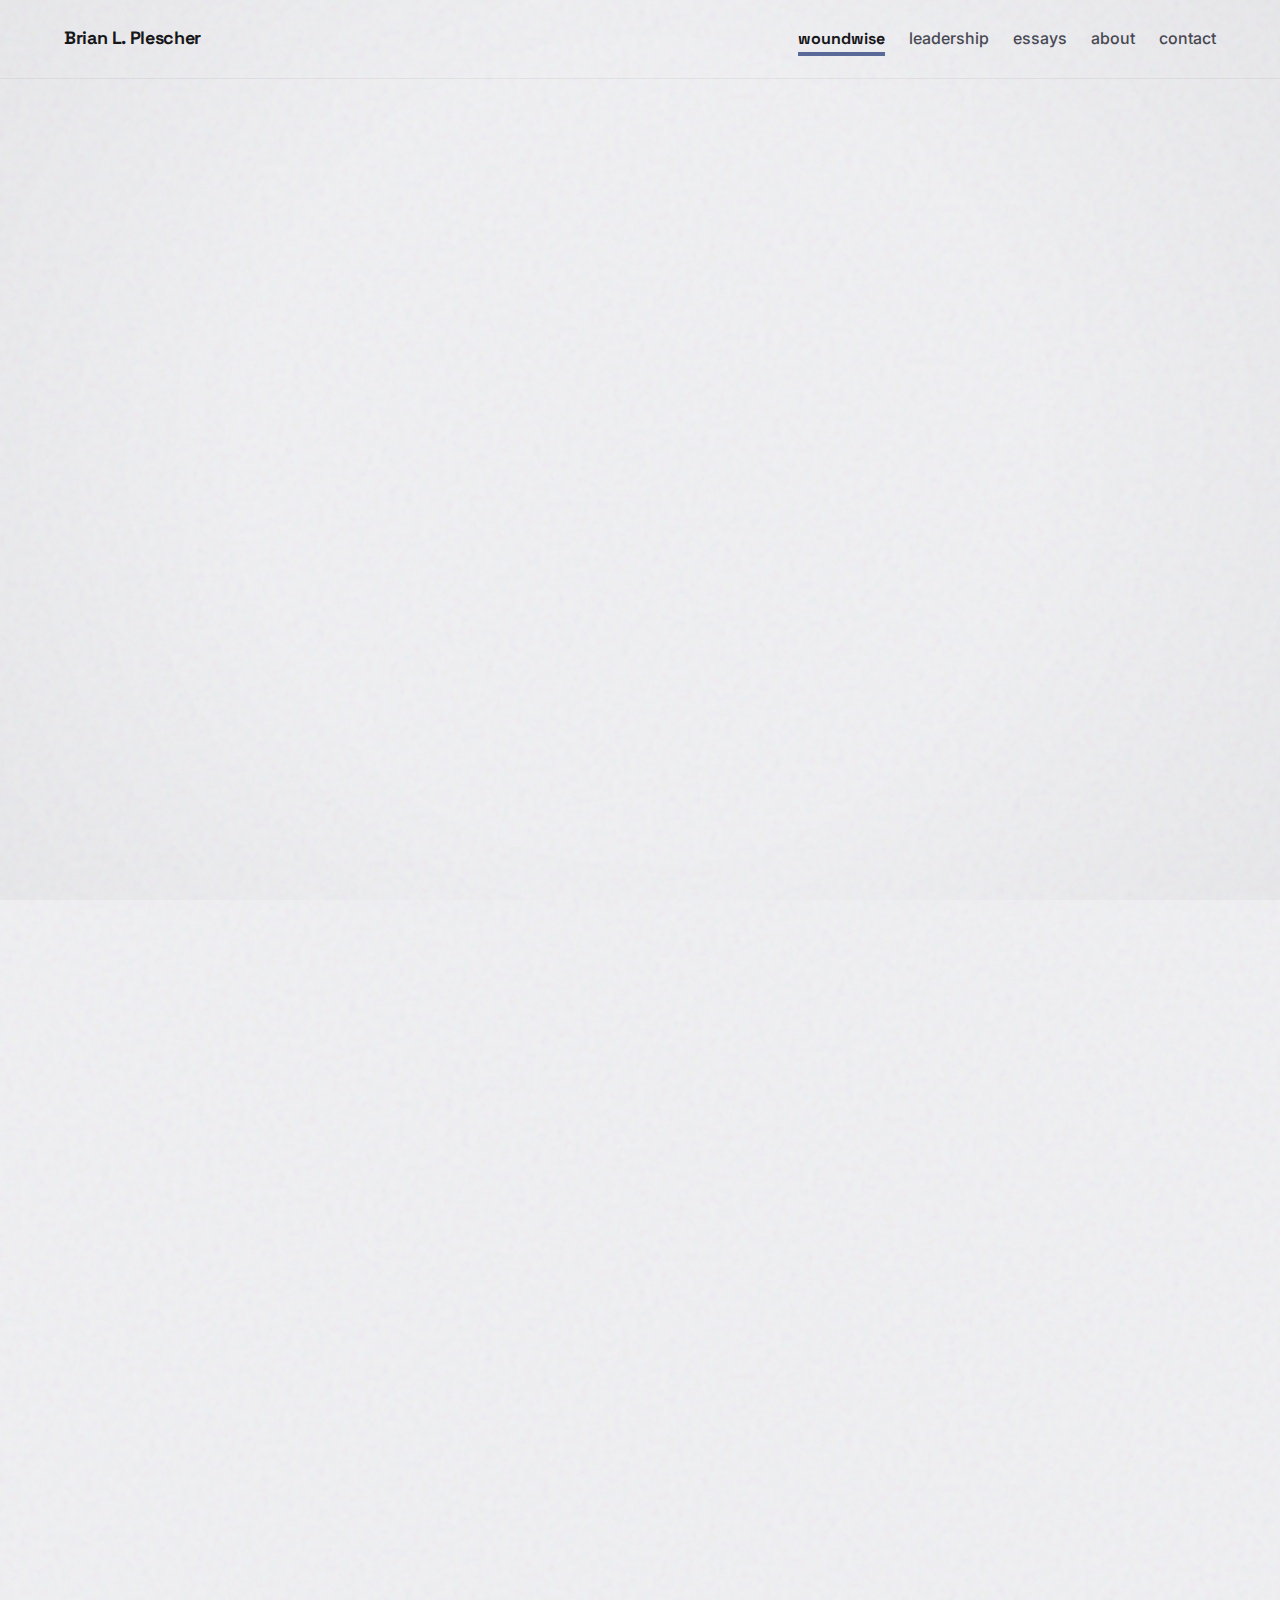
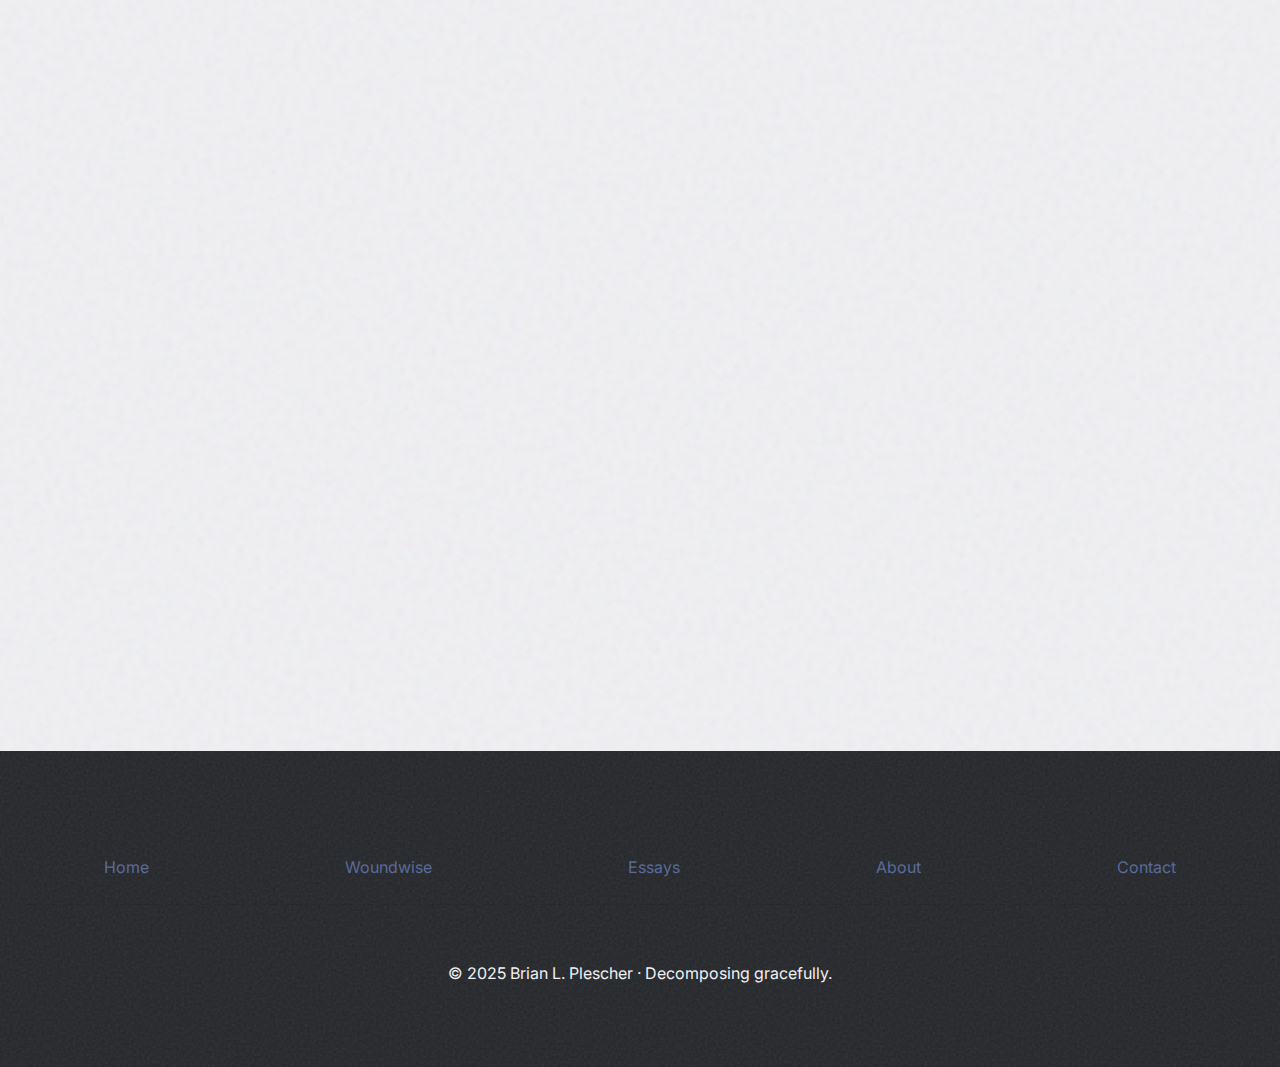
<file: woundwise.html>
<!DOCTYPE html>
<html lang="en">

<head>
  <meta charset="UTF-8" />
  <meta name="viewport" content="width=device-width, initial-scale=1.0" />
  <title>Woundwise: Dissolution, Abjective Ecology, and Subversive Becoming | Brian L. Plescher</title>
  <meta name="description"
    content="Woundwise by Brian L. Plescher - An experimental philosophy book exploring dissolution, abjective ecology, and subversive becoming. Transform collapse into methodology through post-structural thought and embodied practice.">
  <meta name="keywords"
    content="Woundwise, Brian L. Plescher, dissolution philosophy, abjective ecology, subversive becoming, experimental philosophy book, post-structural philosophy, collapse methodology, philosophical practice">
  <link rel="canonical" href="https://www.brianplescher.com/woundwise.html" />

  <link rel="preconnect" href="https://fonts.googleapis.com">
  <link rel="preconnect" href="https://fonts.gstatic.com" crossorigin>
  <link
    href="https://fonts.googleapis.com/css2?family=Inter:wght@400;500;600&family=Space+Grotesk:wght@700&display=swap"
    rel="stylesheet" />
  <link rel="stylesheet" href="https://cdnjs.cloudflare.com/ajax/libs/font-awesome/6.5.2/css/all.min.css"
    integrity="sha512-SnH5WK+bZxgPHs44uWIX+LLJAJ9/2PkPKZ5QiAj6Ta86w+fsb2TkcmfRyVX3pBnMFcV7oQPJkl9QevSCWr3W6A=="
    crossorigin="anonymous" referrerpolicy="no-referrer" />
  <link rel="stylesheet" href="style.css" />
  <style>
    .quote-librarything {
      font-style: italic;
      border-left: 4px solid var(--indigo);
      margin: var(--space-xl) 0;
      padding: var(--space-sm) var(--space-lg);
      color: var(--muted);
      max-width: 65ch;
    }

    .quote-librarything footer {
      text-align: right;
      font-size: 0.9rem;
      margin-top: var(--space-sm);
      font-family: 'Space Grotesk', sans-serif;
      color: var(--deepblue);
    }

    .quote-librarything a {
      color: var(--deepblue);
      text-decoration: underline;
      transition: color var(--transition-fast);
    }

    .quote-librarything a:hover,
    .quote-librarything a:focus {
      color: var(--indigo);
      outline: none;
    }
  </style>

  <script type="application/ld+json">
  {
    "@context": "https://schema.org",
    "@type": "Book",
    "@id": "https://www.brianplescher.com/woundwise.html#book",
    "name": "Woundwise",
    "author": {
      "@type": "Person",
      "@id": "https://www.brianplescher.com/#brian",
      "name": "Brian L. Plescher"
    },
    "publisher": {
      "@type": "Organization",
      "name": "Pemmican Ridge Press"
    },
    "inLanguage": "en",
    "bookFormat": "https://schema.org/EBook",
    "description": "Woundwise is an experiment in philosophical practice, transforming post-structural concepts into lived methodologies for navigating breakdown, refusal, and the creative potential of collapse.",
    "genre": [
      "Philosophy",
      "Experimental nonfiction"
    ],
    "datePublished": "2025-01-01",
    "isbn": "9780000000000",
    "offers": {
      "@type": "Offer",
      "url": "https://buy.stripe.com/8x2aEY2qkfib2Cd0jJ9sk01",
      "priceCurrency": "USD",
      "availability": "https://schema.org/InStock"
    }
  }
  </script>
</head>

<body>
  <a class="skip-link" href="#main">Skip to main content</a>

  <nav role="navigation" aria-label="Main navigation">
    <div class="nav-left">
      <div class="brand"><a href="index.html">Brian L. Plescher</a></div>
    </div>
    <div class="navlinks">
      <a href="woundwise.html" class="nav-primary-link" aria-current="page">woundwise</a>
      <a href="woundwise-leadership.html">leadership</a>
      <a href="essays.html">essays</a>
      <a href="index.html#about">about</a>
      <a href="index.html#contact">contact</a>
    </div>
  </nav>

  <main id="main">
    <section class="hero-standard fade-up">
      <h1>Woundwise</h1>
      <p class="lead">Dissolution, Abjective Ecology, Subversive Becoming.</p>
    </section>

    <section id="get-started" class="essay-container fade-up">
      <div class="essay-body">
        <h3>Getting Started with Woundwise</h3>
        <p>
          If you are arriving from outside academic philosophy, Woundwise offers a set of practical lenses for moving
          through breakdown—personal, political, and ecological—without pretending things are fine or returning to a
          false normal. For related explorations, see the <a href="essays.html">philosophy essays</a> on <a
            href="essays.html#gift-of-hunger">mutual aid</a> and <a
            href="essays.html#post-anthropocene">post-anthropocene thought</a>.
        </p>
        <ul>
          <li>Begin with the introduction and the overview of collapse as methodology.</li>
          <li>Skim the working glossary to anchor terms like abjection, assemblage, and refusal.</li>
          <li>Move next into the chapter that best matches your current situation: personal crisis, institutional
            collapse, or ecological grief.</li>
          <li>Return later for the more technical sections if you want deeper theoretical scaffolding.</li>
        </ul>
      </div>
    </section>

    <section class="two-col-grid fade-up">
      <div>
        <img src="/images/woundwise_cover_seo.webp" alt="Woundwise book cover" width="300" height="457">
      </div>
      <div>
        <p class="woundwise-intro">
          Woundwise is an experiment in philosophical practice, transforming post-structural concepts into lived
          technologies for navigating breakdown, refusal, and the creative potential of collapse. Written by <a
            href="index.html#about">Brian L. Plescher</a>, this book extends themes explored in his <a
            href="essays.html">philosophy essays</a>.
        </p>
        <div class="mod woundwise-cta">
          <div class="meta">Available Now</div>
          <a class="btnlink" href="https://buy.stripe.com/8x2aEY2qkfib2Cd0jJ9sk01" target="_blank" rel="noopener">
            Buy Now <i class="fa-solid fa-arrow-up-right-from-square" aria-hidden="true" style="font-size: 0.8em;"></i>
          </a>
        </div>
      </div>
    </section>

    <section class="essay-container fade-up">
      <div class="essay-body">
        <h3 id="breakdown">Breakdown as Methodology</h3>
        <p>Drawing from philosophy, systems theory, and the arts, the work invites practices of dissolution,
          improvisation, and reconfiguration in the face of breakdown. It treats concepts like <a
            href="essays.html#post-anthropocene">abjection</a>, assemblage, and becoming-imperceptible as technologies
          for transformation.</p>
        <blockquote class="quote-librarything">
          The wound is wise. The wise are wounded... Welcome to the wound that teaches what no healing could ever
          reveal: that you are perfect in your incompletion, whole in your fragmentation, found in your absolute
          lostness.
          <footer>
            &mdash; <a href="#">Brian L. Plescher</a>
          </footer>
        </blockquote>

        <h3>Explorations Include:</h3>
        <ul>
          <li><strong>Creative Destruction:</strong> Working consciously with forces that unmake fixed structures.</li>
          <li><strong>Fundamental Refusal:</strong> Saying "no" to systemic demands to create threshold consciousness.
          </li>
          <li><strong>Abjection &amp; Contamination:</strong> Recognizing contamination as transformative practice.</li>
          <li><strong>Collaborative Intelligence:</strong> Thinking as emerging from assemblages (human, AI, ecological)
            rather than individual minds.</li>
        </ul>
      </div>
    </section>
  </main>

  <footer>
    <nav aria-label="Footer navigation" style="margin-bottom: var(--space-lg); text-align: center;">
      <a href="index.html" style="color: var(--indigo); margin: 0 var(--space-md); text-decoration: none;">Home</a>
      <a href="woundwise.html"
        style="color: var(--indigo); margin: 0 var(--space-md); text-decoration: none;">Woundwise</a>
      <a href="essays.html" style="color: var(--indigo); margin: 0 var(--space-md); text-decoration: none;">Essays</a>
      <a href="index.html#about"
        style="color: var(--indigo); margin: 0 var(--space-md); text-decoration: none;">About</a>
      <a href="index.html#contact"
        style="color: var(--indigo); margin: 0 var(--space-md); text-decoration: none;">Contact</a>
    </nav>
    <div class="social-icons">
      <a href="https://instagram.com/brianlplescher" aria-label="Instagram" target="_blank" rel="noopener noreferrer"><i
          class="fab fa-instagram"></i></a>
      <a href="https://facebook.com/brianlplescher" aria-label="Facebook" target="_blank" rel="noopener noreferrer"><i
          class="fab fa-facebook"></i></a>
      <a href="https://www.linkedin.com/in/brianplescher" aria-label="LinkedIn" target="_blank"
        rel="noopener noreferrer"><i class="fab fa-linkedin"></i></a>
      <a href="https://www.youtube.com/@brianlplescher" aria-label="YouTube" target="_blank"
        rel="noopener noreferrer"><i class="fab fa-youtube"></i></a>
      <a href="https://brianplescher.substack.com" aria-label="Substack" target="_blank" rel="noopener noreferrer"><i
          class="fa-solid fa-square-pen"></i></a>
    </div>
    <p>© 2025 Brian L. Plescher · Decomposing gracefully.</p>
  </footer>

  <script>
    const io = new IntersectionObserver(entries => {
      entries.forEach(entry => {
        if (entry.isIntersecting) entry.target.classList.add('fade-up');
      });
    }, { threshold: 0.1 });

    document.querySelectorAll('.fade-up').forEach(el => io.observe(el));
  </script>
</body>

</html>
</file>
<file: style.css>
/* ==================== DESIGN SYSTEM ==================== */
:root {
  /* Colors - Updated for Texture Aesthetic */
  --background: #F0F0F3;
  --text: #18181B;
  --muted: #4A4A55;
  --deepblue: #3D4054;
  --charcoal: #232529;
  --indigo: #5A6B99;
  --softshadow: rgba(0, 0, 0, 0.08);
  --footer: #E8E8EB;
  --error: #B91C1C;
  --success: #059669;

  /* Spacing scale */
  --space-xs: 0.5rem;
  --space-sm: 0.75rem;
  --space-md: 1rem;
  --space-lg: 1.5rem;
  --space-xl: 2rem;
  --space-2xl: 3rem;
  --space-3xl: 5rem;
  --space-4xl: 8rem;

  /* Layout & Borders */
  --max-width-content: 1100px;
  --max-width-prose: 680px;
  --border-radius-sm: 3px; /* Sharper for 'abject' feel */
  --border-radius-md: 8px;
  --border-radius-lg: 12px;
  --border-radius-full: 100px;

  /* Typography scale */
  --text-base: 1rem;      /* 16px */
  --text-lg: 1.125rem;    /* 18px */
  --text-xl: 1.25rem;     /* 20px */
  --text-2xl: 1.5rem;     /* 24px */

  /* Transitions */
  --transition-fast: 0.15s ease-out;
  --transition-base: 0.25s ease-out;
}

/* ==================== BASE & TEXTURE ==================== */
*, *::before, *::after {
  box-sizing: border-box;
  margin: 0;
  padding: 0;
}

html {
  background-color: var(--background);
  scroll-behavior: smooth;
  -webkit-font-smoothing: antialiased;
  -moz-osx-font-smoothing: grayscale;
}

body {
  font-family: 'Inter', sans-serif;
  color: var(--text);
  margin: 0;
  min-height: 100vh;
  line-height: 1.6;
  overflow-x: hidden;

  /* THE CONTAMINATION TEXTURE */
  background-image: url("data:image/svg+xml,%3Csvg viewBox='0 0 200 200' xmlns='http://www.w3.org/2000/svg'%3E%3Cfilter id='noiseFilter'%3E%3CfeTurbulence type='fractalNoise' baseFrequency='0.8' numOctaves='3' stitchTiles='stitch'/%3E%3C/filter%3E%3Crect width='100%25' height='100%25' filter='url(%23noiseFilter)' opacity='0.08'/%3E%3C/svg%3E");
  background-blend-mode: overlay;
}

/* Subtle vignette for atmosphere */
body::after {
  content: "";
  position: fixed;
  top: 0; left: 0; right: 0; bottom: 0;
  pointer-events: none;
  background: radial-gradient(circle at center, transparent 50%, rgba(0,0,0,0.03) 100%);
  z-index: 999;
}

/* Ensure main fills viewport so footer doesn't float */
main#main {
  min-height: calc(100vh - 280px); /* adjust based on actual header+footer height */
}

.skip-link {
  position: absolute;
  left: -9999px;
  z-index: 10000;
  background: var(--deepblue);
  color: #fff;
  padding: 0.75rem 1.25rem;
  text-decoration: none;
  border-radius: var(--border-radius-sm);
  font-weight: 600;
}
.skip-link:focus {
  left: 1rem; 
  top: 1rem;
  outline: 2px solid var(--indigo);
  outline-offset: 2px;
}

/* ==================== SPLIT NAVIGATION ==================== */
nav {
  display: flex;
  justify-content: space-between;
  align-items: baseline;
  padding: var(--space-lg) 5vw;
  margin-bottom: var(--space-3xl);
  font-size: var(--text-base);
  border-bottom: 1px solid rgba(0,0,0,0.05);
  position: relative;
  z-index: 10;
}

.nav-left {
  display: flex;
  align-items: baseline;
  gap: var(--space-md);
}

.brand {
  font-family: 'Space Grotesk', sans-serif;
  font-weight: 700;
  font-size: var(--text-lg);
  letter-spacing: -0.02em;
  color: var(--text);
}

.brand a {
  color: inherit;
  text-decoration: none;
}

.nav-separator {
  color: var(--indigo);
  opacity: 0.4;
  user-select: none;
}

.nav-primary-link {
  font-family: 'Space Grotesk', sans-serif;
  font-weight: 700;
  color: var(--deepblue);
  text-decoration: none;
  border-bottom: 2px solid var(--indigo);
  transition: all var(--transition-base);
}

.nav-primary-link:hover {
  background: var(--deepblue);
  color: var(--background);
  padding: 0 4px;
}

.navlinks {
  display: flex;
  gap: var(--space-lg);
}

.navlinks a {
  color: var(--muted);
  text-decoration: none;
  font-weight: 500;
  transition: color var(--transition-base);
  position: relative;
}

.navlinks a:hover {
  color: var(--text);
}

.navlinks a:focus {
  color: var(--text);
  outline: 2px solid var(--indigo);
  outline-offset: 4px;
  border-radius: 2px;
}

.navlinks a[aria-current="page"] {
  color: var(--text);
  font-weight: 700;
}

.navlinks a[aria-current="page"]::after {
  content: "";
  position: absolute;
  bottom: -4px; left: 0; right: 0;
  height: 2px; background: var(--indigo);
}

/* ==================== HERO SECTIONS ==================== */
/* New Asymmetric Home Hero */
.hero-asymmetric {
  max-width: var(--max-width-content);
  margin: 12vh auto var(--space-4xl) auto;
  padding: 0 5vw;
  display: grid;
  grid-template-columns: 1.2fr 0.8fr;
  min-height: 30vh;
  align-items: center;
}

.hero-asymmetric h1 {
  grid-column: 1 / 3;
  font-family: 'Space Grotesk', sans-serif;
  font-size: clamp(3rem, 7vw, 5.5rem);
  line-height: 0.95;
  letter-spacing: -0.03em;
  color: var(--text);
  margin: 0;
  max-width: 85%;
}

.hero-asymmetric p.lead {
  grid-column: 2 / 3;
  justify-self: end;
  text-align: right;
  font-size: 1.15rem;
  color: var(--muted);
  max-width: 380px;
  margin-top: var(--space-2xl);
  position: relative;
  padding-top: var(--space-lg);
}

.hero-asymmetric p.lead::before {
  content: "";
  position: absolute;
  top: 0; right: 0;
  width: 40px; height: 3px;
  background: var(--indigo);
  opacity: 0.5;
}

/* Standard Centered Hero (for subpages like Woundwise) */
.hero-standard {
  text-align: center;
  max-width: var(--max-width-prose);
  margin: 8vh auto var(--space-3xl) auto;
  padding: 0 var(--space-lg);
}

.hero-standard h1 {
  font-family: 'Space Grotesk', sans-serif;
  font-size: clamp(2.5rem, 5vw, 4rem);
  line-height: 1.1;
  margin-bottom: var(--space-md);
}

.hero-standard .lead {
  font-size: 1.25rem;
  color: var(--muted);
}

/* ==================== MAIN LAYOUTS ==================== */
.main-section {
  max-width: var(--max-width-content);
  margin: 0 auto;
  padding: 0 5vw var(--space-4xl) 5vw;
  display: grid;
  grid-template-columns: repeat(12, 1fr);
  gap: var(--space-2xl);
}

.content-col {
  grid-column: 1 / 8;
}

.sidebar-col {
  grid-column: 9 / 13;
}

/* Two-column grid for Woundwise page */
.two-col-grid {
  display: grid;
  grid-template-columns: 1fr 2fr;
  gap: var(--space-2xl);
  align-items: start;
  max-width: var(--max-width-content);
  margin: var(--space-3xl) auto;
  padding: 0 5vw;
}

.two-col-grid img {
  width: 100%;
  height: auto;
  border-radius: var(--border-radius-sm);
  box-shadow: -8px 8px 0px rgba(61, 64, 84, 0.1); /* Offset shadow for harshness */
}

/* ==================== MODULES (CARDS) ==================== */
.mod {
  background: #fff;
  /* Subtle internal texture for cards */
  background-image: url("data:image/svg+xml,%3Csvg viewBox='0 0 200 200' xmlns='http://www.w3.org/2000/svg'%3E%3Cfilter id='noiseFilter'%3E%3CfeTurbulence type='fractalNoise' baseFrequency='0.9' numOctaves='3' stitchTiles='stitch'/%3E%3C/filter%3E%3Crect width='100%25' height='100%25' filter='url(%23noiseFilter)' opacity='0.15'/%3E%3C/svg%3E");
  padding: var(--space-xl);
  margin-bottom: var(--space-2xl);
  border: 1px solid rgba(0,0,0,0.06);
  box-shadow: 0 4px 24px var(--softshadow);
  border-radius: var(--border-radius-sm);
  position: relative;
  transition: transform 0.3s cubic-bezier(0.34, 1.56, 0.64, 1), box-shadow 0.3s ease;
  will-change: transform;
}

@media (hover: hover) {
  .mod:hover {
    transform: scale(1.015) rotate(-0.3deg); /* The "unstable" hover */
    box-shadow: 0 8px 32px rgba(0,0,0,0.12);
    z-index: 2;
  }
}

.mod h2,
.mod h3 {
  font-family: 'Space Grotesk', sans-serif;
  margin-top: 0;
  line-height: 1.2;
}

.mod h2 {
  font-size: var(--text-2xl);
}

.mod h3 {
  font-size: var(--text-xl);
}

.mod .meta {
  color: var(--indigo);
  font-size: 0.95rem;
  font-weight: 500;
  margin-bottom: var(--space-md);
  font-family: 'Space Grotesk', sans-serif;
  letter-spacing: 0.02em;
  text-transform: uppercase;
}

/* Limit line length in cards for readability */
.mod p {
  color: var(--muted);
  margin-bottom: var(--space-lg);
  max-width: 65ch;
}

/* Specialized Modules */
.about-mod {
  border-top: 4px solid var(--deepblue);
}

.about-photo {
  width: 80px; height: 80px;
  border-radius: 50%;
  margin-bottom: var(--space-md);
  filter: grayscale(100%) contrast(120%); /* harsher photo treatment */
}

.about-cred {
  font-size: 0.9rem;
  color: var(--muted);
  margin-bottom: var(--space-md);
}

.imprint-mod {
  background: var(--charcoal);
  color: var(--background);
}

.imprint-mod h3 {
  color: #fff;
}

.imprint-mod p {
  color: rgba(255,255,255,0.8);
}

/* Buttons */
.btnlink {
  display: inline-flex;
  align-items: center;
  gap: 6px;
  background: var(--deepblue);
  color: #fff;
  border: none;
  border-radius: var(--border-radius-sm);
  padding: 0.8rem 1.4rem;
  font-weight: 600;
  font-family: 'Space Grotesk', sans-serif;
  text-decoration: none;
  cursor: pointer;
  transition: all var(--transition-fast);
  font-size: 1rem;
  line-height: 1.5;
}

.btnlink:hover,
.btnlink:focus {
  background: var(--indigo);
  transform: translateY(-2px);
  box-shadow: 0 4px 12px rgba(90, 107, 153, 0.3);
  outline: 2px solid var(--indigo);
  outline-offset: 2px;
}

.btnlink:disabled {
  background: var(--muted);
  opacity: 0.7;
  cursor: not-allowed;
  transform: none;
}

.btnlink:active {
  transform: translateY(0);
}

/* ==================== FORMS ==================== */
.contact-form {
  width: 100%;
  margin-top: var(--space-md);
}

.form-group {
  margin-bottom: var(--space-lg);
}

.form-group label {
  display: block;
  font-weight: 500;
  margin-bottom: 6px;
  color: var(--deepblue);
}

.contact-form input,
.contact-form textarea {
  width: 100%;
  padding: 12px;
  background: rgba(255, 255, 255, 0.7); /* slightly transparent to show texture */
  border: 2px solid #e0e0e0;
  border-radius: var(--border-radius-sm);
  font-family: inherit;
  font-size: 1rem;
  transition: all var(--transition-fast);
}

.contact-form input:focus,
.contact-form textarea:focus {
  border-color: var(--indigo);
  background: #fff;
  outline: none;
  box-shadow: 0 0 0 3px rgba(90, 107, 153, 0.1);
}

.form-error {
  color: var(--error);
  font-size: 0.9rem;
  margin-top: 4px;
  display: none;
}

.form-error.visible {
  display: block;
}

/* ==================== MODALS ==================== */
.modal {
  display: none;
  position: fixed;
  top: 0; left: 0;
  width: 100%; height: 100%;
  z-index: 2000;
  align-items: center;
  justify-content: center;
  padding: var(--space-md);
}

.modal.active {
  display: flex;
}

.modal-bg {
  position: absolute;
  top: 0; left: 0;
  width: 100%; height: 100%;
  background: rgba(20, 20, 25, 0.6); /* Darker, grainier overlay */
  backdrop-filter: blur(2px);
}

.modal-content {
  position: relative;
  z-index: 2001;
  background: var(--background);
  padding: var(--space-2xl);
  width: 100%;
  max-width: 550px;
  max-height: 90vh;
  overflow-y: auto;
  border-radius: var(--border-radius-md);
  box-shadow: 0 10px 40px rgba(0,0,0,0.25);
  /* Texture inside modal too */
  background-image: url("data:image/svg+xml,%3Csvg viewBox='0 0 200 200' xmlns='http://www.w3.org/2000/svg'%3E%3Cfilter id='noiseFilter'%3E%3CfeTurbulence type='fractalNoise' baseFrequency='0.8' numOctaves='3' stitchTiles='stitch'/%3E%3C/filter%3E%3Crect width='100%25' height='100%25' filter='url(%23noiseFilter)' opacity='0.15'/%3E%3C/svg%3E");
}

.modal-close {
  position: absolute;
  top: var(--space-md); right: var(--space-md);
  background: transparent;
  border: none;
  font-size: 2rem;
  line-height: 1;
  color: var(--muted);
  cursor: pointer;
}

.modal-close:hover {
  color: var(--error);
}

/* ==================== ESSAY READING STYLES ==================== */
.essay-container {
  max-width: var(--max-width-prose);
  margin: var(--space-3xl) auto;
  padding: 0 var(--space-lg);
}

.essay-body {
  font-size: 1.15rem;
  line-height: 1.8;
  color: #2d2d35; /* Slightly darker than muted for readability */
}

.essay-body h3,
.essay-body h4 {
  font-family: 'Space Grotesk', sans-serif;
  color: var(--deepblue);
  margin-top: var(--space-2xl);
}

.essay-body blockquote {
  border-left: 4px solid var(--indigo);
  margin: var(--space-xl) 0;
  padding-left: var(--space-lg);
  font-size: 1.25rem;
  font-style: italic;
  color: var(--muted);
}

/* Essays page header */
.essays-header {
  margin-bottom: var(--space-3xl);
  border-bottom: 2px solid var(--text);
  padding-bottom: var(--space-lg);
}

.essays-title {
  font-family: 'Space Grotesk', sans-serif;
  font-size: clamp(2.5rem, 5vw, 4rem);
  line-height: 1;
  margin-bottom: var(--space-md);
}

.essays-lead {
  font-size: 1.25rem;
  color: var(--muted);
}

/* Essay cards left borders */
.essay-card-deepblue {
  border-left: 4px solid var(--deepblue);
}

.essay-card-indigo {
  border-left: 4px solid var(--indigo);
}

.essay-card-title {
  font-size: 2rem;
}

/* Back-to-top */
.back-to-top-wrap {
  text-align: center;
  margin: var(--space-3xl) 0 var(--space-xl);
}

.back-to-top-link {
  text-decoration: none;
  color: var(--deepblue);
  font-weight: 700;
  padding: 10px 20px;
  border: 2px solid var(--indigo);
  border-radius: 50px;
}

/* Woundwise page specifics */
.woundwise-intro {
  font-size: 1.25rem;
  color: var(--text);
  line-height: 1.5;
  max-width: 65ch;
}

.woundwise-cta {
  margin-top: var(--space-xl);
  display: inline-block;
}

/* ==================== FOOTER ==================== */
body > footer {
  background: var(--charcoal);
  color: var(--background);
  text-align: center;
  padding: var(--space-3xl) var(--space-lg);
  margin-top: var(--space-4xl);
  /* Stronger noise in footer */
  background-image: url("data:image/svg+xml,%3Csvg viewBox='0 0 200 200' xmlns='http://www.w3.org/2000/svg'%3E%3Cfilter id='noiseFilter'%3E%3CfeTurbulence type='fractalNoise' baseFrequency='0.6' numOctaves='3' stitchTiles='stitch'/%3E%3C/filter%3E%3Crect width='100%25' height='100%25' filter='url(%23noiseFilter)' opacity='0.1'/%3E%3C/svg%3E");
}

.social-icons {
  display: flex;
  justify-content: center;
  gap: var(--space-lg);
  margin-bottom: var(--space-xl);
}

.social-icons a {
  color: var(--indigo);
  font-size: 1.8rem;
  transition: all var(--transition-fast);
}

.social-icons a:hover {
  color: #fff;
  transform: scale(1.2);
}

/* ==================== UTILITIES & ANIMATION ==================== */
.fade-up {
  opacity: 0;
  animation: fadeUp 0.7s cubic-bezier(0.25, 0.46, 0.45, 0.94) forwards;
}

@keyframes fadeUp {
  from { opacity: 0; transform: translateY(30px); }
  to { opacity: 1; transform: translateY(0); }
}

/* Respect user's motion preferences */
@media (prefers-reduced-motion: reduce) {
  *,
  *::before,
  *::after {
    animation-duration: 0.01ms !important;
    animation-iteration-count: 1 !important;
    transition-duration: 0.01ms !important;
    scroll-behavior: auto !important;
  }
  
  .fade-up {
    opacity: 1;
    animation: none;
  }
}

/* Utility text and layout helpers */
.text-sm-muted {
  font-size: 0.95rem;
  color: var(--muted);
}

.link-underline {
  color: inherit;
  text-decoration: underline;
}

.divider-top {
  margin-top: var(--space-lg);
  padding-top: var(--space-md);
  border-top: 1px solid rgba(255,255,255,0.1);
}

.icon-sm {
  font-size: 0.8em;
}

.mt-md {
  margin-top: var(--space-md);
}

/* ==================== RESPONSIVE ==================== */
@media (max-width: 900px) {
  /* Switch to flex so we can reorder for mobile */
  .main-section {
    display: flex;
    flex-direction: column;
    gap: var(--space-xl);
    padding-bottom: var(--space-2xl);
  }

  /* Visual order on smaller screens */
  #woundwise { order: 1; }
  .imprint-mod { order: 2; }  /* Signal / Noise up high */
  #essays,
  #slickens { order: 3; }
  .about-mod { order: 4; }

  .mod {
    margin-bottom: var(--space-xl);
  }

  .hero-asymmetric h1 {
    font-size: 4rem;
  }
}

@media (max-width: 768px) {
  nav {
    flex-direction: column;
    gap: var(--space-md);
    padding: var(--space-md);
    margin-bottom: var(--space-2xl);
  }

  .nav-left,
  .navlinks {
    width: 100%;
    justify-content: center;
  }

  .navlinks {
    overflow-x: auto;
    padding-bottom: 5px;
    -webkit-overflow-scrolling: touch;
  }
  
  .navlinks a {
    white-space: nowrap;
  }

  .hero-asymmetric {
    display: block;
    min-height: auto;
    margin-top: var(--space-2xl);
  }

  .hero-asymmetric h1 {
    max-width: 100%;
    font-size: 3.5rem;
  }

  .hero-asymmetric p.lead {
    text-align: left;
    margin-top: var(--space-lg);
    max-width: 100%;
  }

  .hero-asymmetric p.lead::before {
    left: 0;
    right: auto;
  }

  .two-col-grid {
    grid-template-columns: 1fr;
    gap: var(--space-lg);
  }

  .two-col-grid img {
    max-width: 300px;
    margin: 0 auto;
    display: block;
  }
  
  .essay-body {
    font-size: 1.05rem;
  }
  
  .modal-content {
    padding: var(--space-lg);
    max-width: 95%;
  }
}

@media (max-width: 480px) {
  .hero-asymmetric h1 {
    font-size: 2.5rem;
  }
  
  .mod {
    padding: var(--space-lg);
  }
  
  .btnlink {
    width: 100%;
    justify-content: center;
  }
}
/* Essays TOC tint */
.essays-toc {
  background: rgba(0, 0, 0, 0.02);
  border-radius: var(--border-radius-sm);
  padding: var(--space-lg);
  margin-top: var(--space-lg);
}

/* Essay tag row */
.essay-tags {
  font-size: 0.9rem;
  color: var(--muted);
  margin-bottom: var(--space-md);
}
</file>
